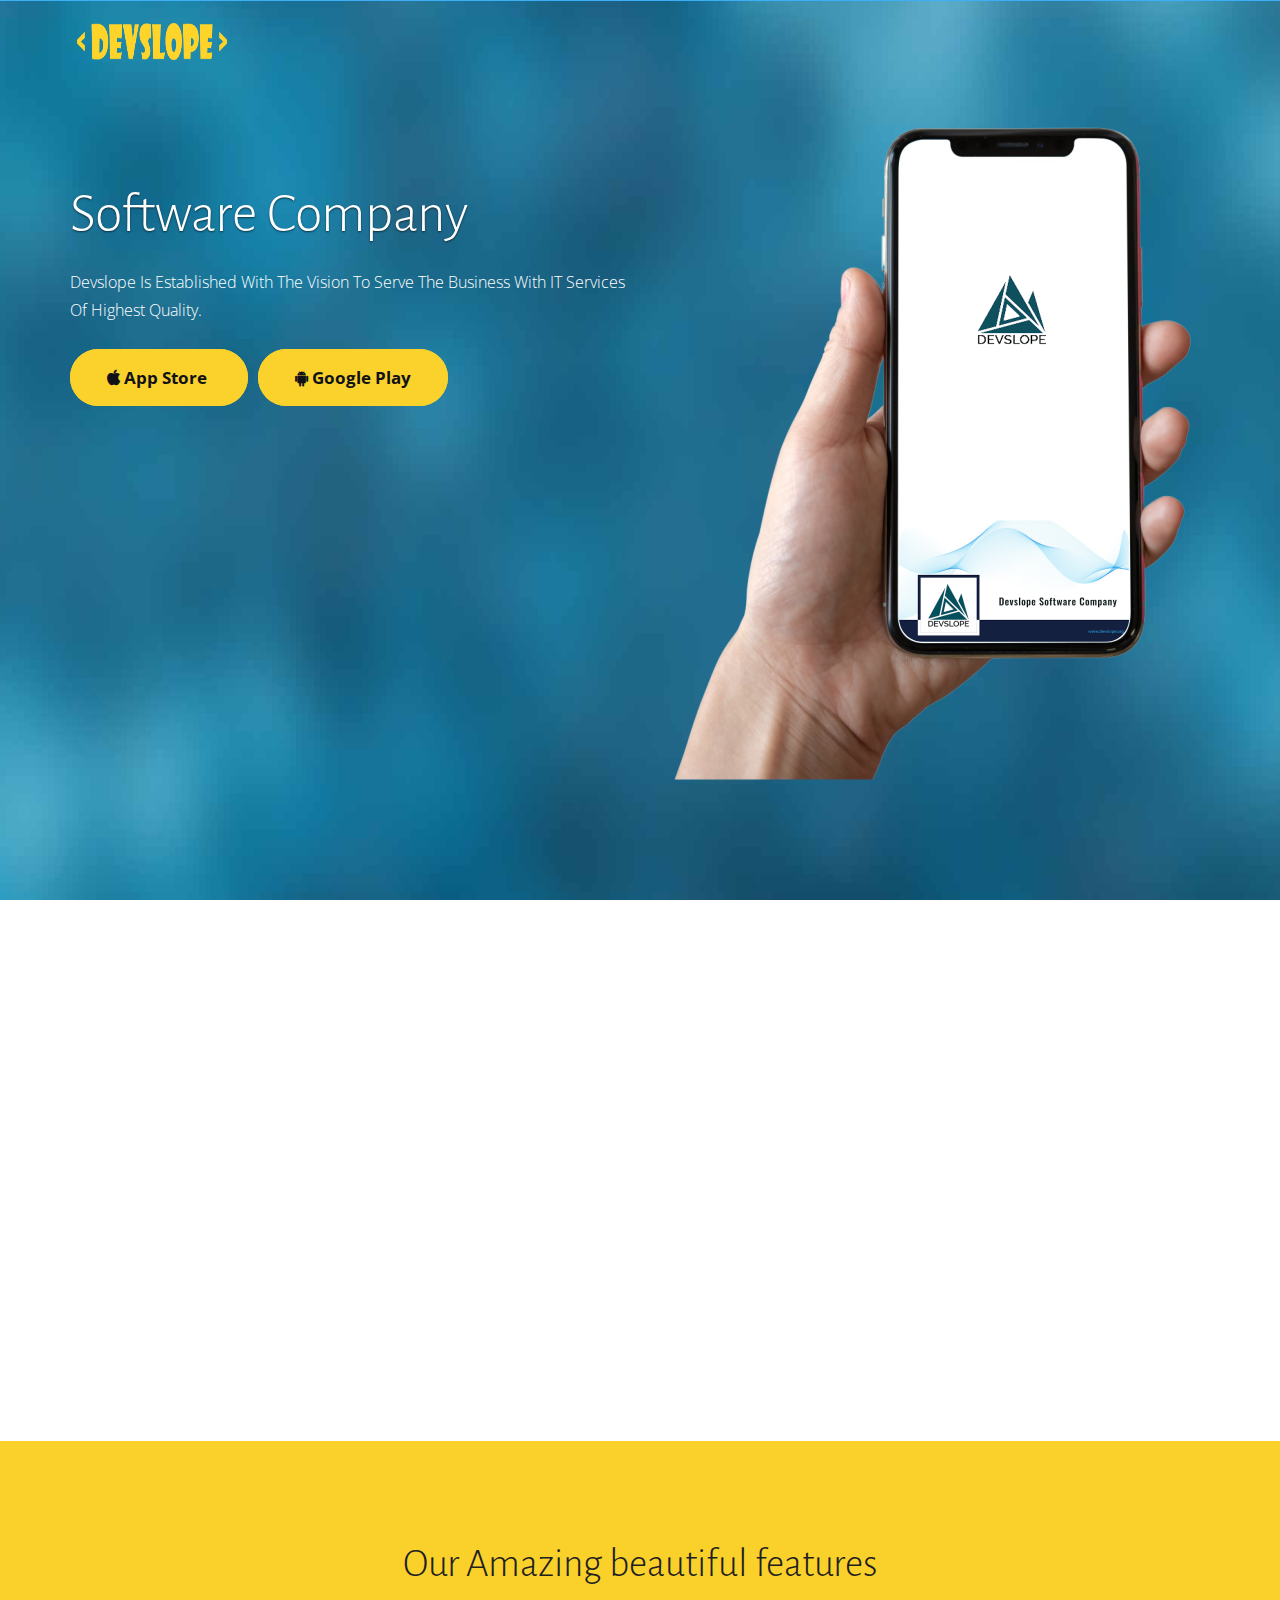
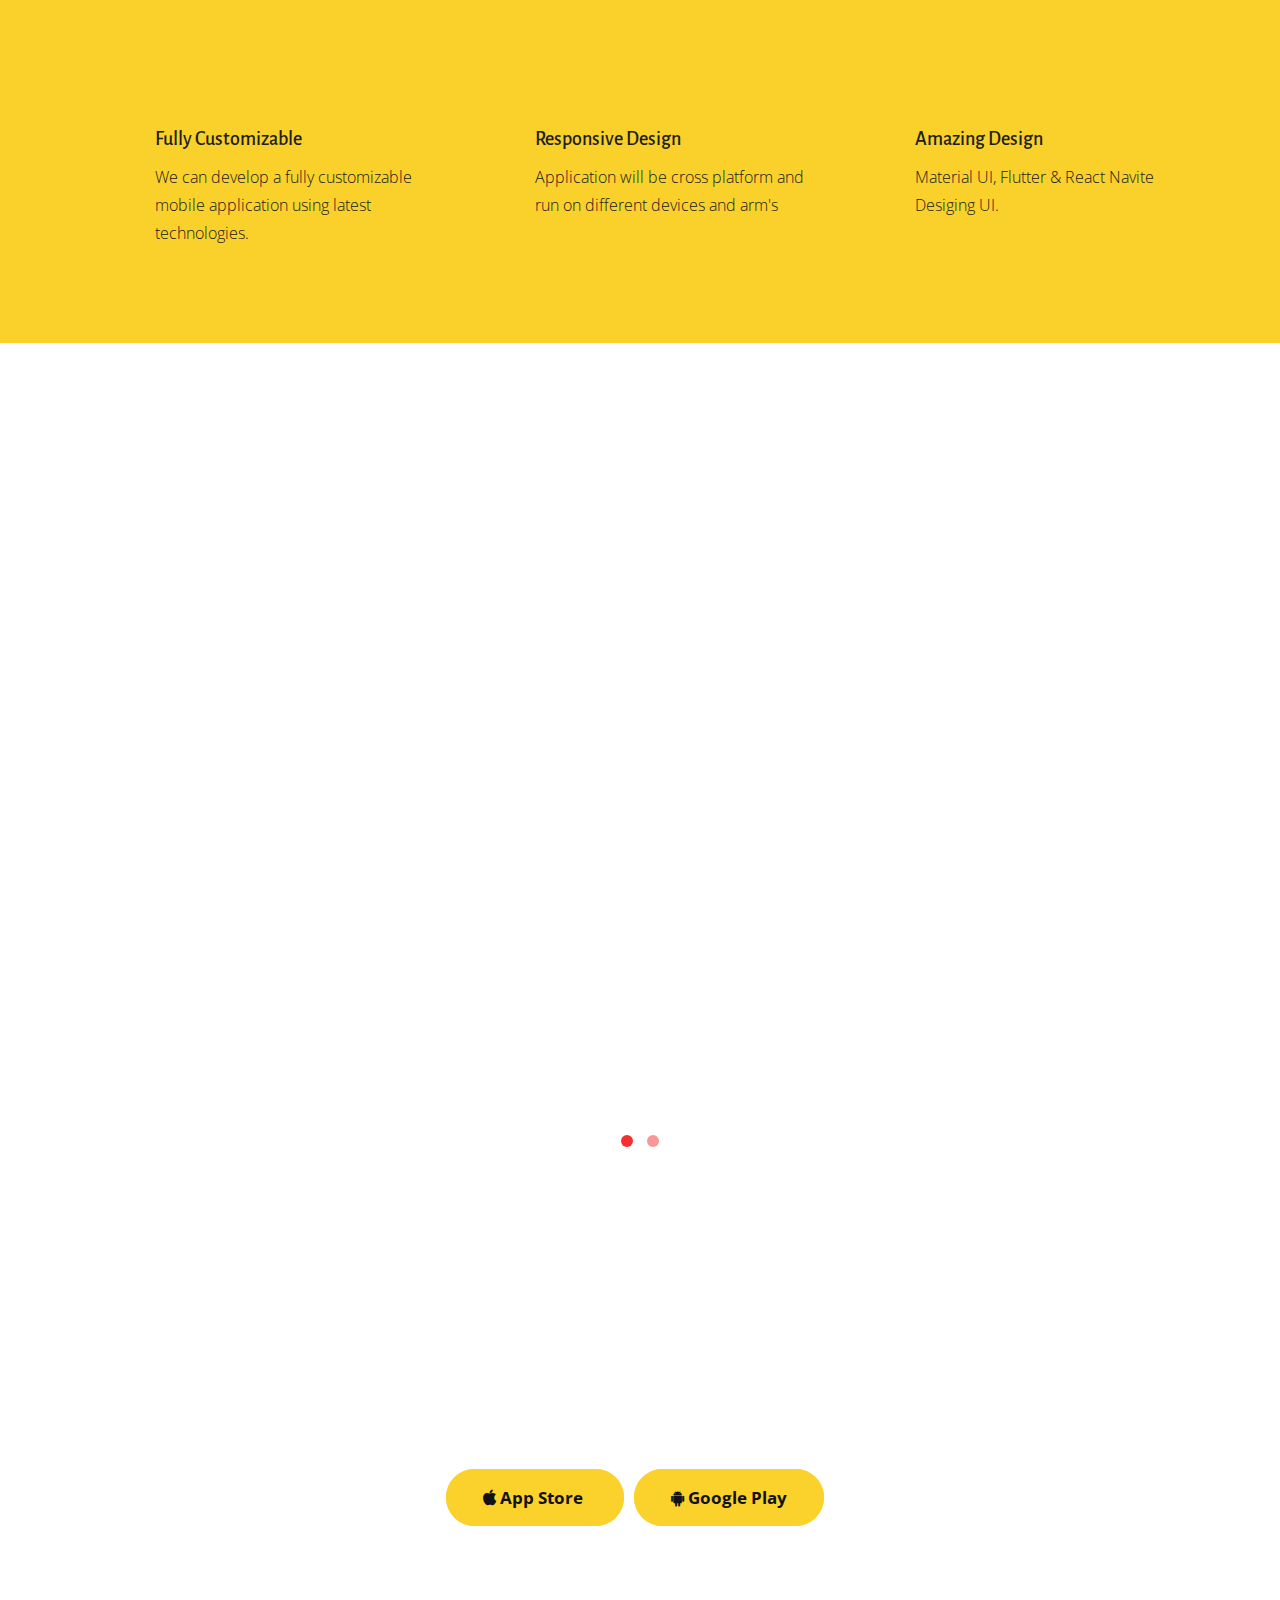
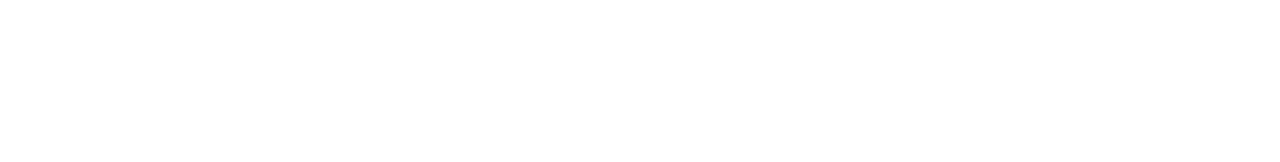
<file: web/index.html>
<!DOCTYPE html>
<html>
<head>
 
<title>Devslope</title>
<meta name="viewport" content="width=device-width, initial-scale=1, maximum-scale=1, user-scalable=no">

<!-- CSS Files -->
<link href="css/bootstrap.min.css" rel="stylesheet" media="screen">
<link href="css/font-awesome.min.css" rel="stylesheet">
<link href="fonts/icon-7-stroke/css/pe-icon-7-stroke.css" rel="stylesheet">
<link href="css/animate.css" rel="stylesheet" media="screen">
<link href="css/owl.theme.css" rel="stylesheet">
<link href="css/owl.carousel.css" rel="stylesheet">
 
<link href="css/styles.css" rel="stylesheet" media="screen">    

<!-- Google Fonts --> 
<link href='http://fonts.googleapis.com/css?family=Open+Sans:400,300,600,700' rel='stylesheet' type='text/css'>
<link href='http://fonts.googleapis.com/css?family=Alegreya+Sans:100,300,400,700' rel='stylesheet' type='text/css'>


<!-- Font Awesome -->
<link href="http://maxcdn.bootstrapcdn.com/font-awesome/4.2.0/css/font-awesome.min.css" rel="stylesheet"> 
</head>
  
<body data-spy="scroll" data-target="#navbar-scroll">
 
 <div id="top"></div>

<!-- NAVIGATION -->
<div id="menu">
	<nav class="navbar-wrapper navbar-default" role="navigation">
		<div class="container">
			  <div class="navbar-header">
				<button type="button" class="navbar-toggle" data-toggle="collapse" data-target=".navbar-themers">
				  <span class="sr-only">Toggle navigation</span>
				  <span class="icon-bar"></span>
				  <span class="icon-bar"></span>
				  <span class="icon-bar"></span>
				</button>
				<a class="navbar-brand site-name" href="#top"><img src="images/logo.png" alt="logo"></a>
			  </div>
		</div>
	</nav>
</div>
 
<div class="fullscreen landing parallax banner" style="background-image:url('images/bg.jpg');" data-img-width="2000" data-img-height="1325" data-diff="100">
	
	<div class="overlay">
		<div class="container">
			<div class="row">
				
				
				
				<div class="col-md-6">
				 
						<h1 class="wow fadeInLeft">
						Software Company 
						</h1>
 
					<div class="landing-text wow fadeInLeft">
						<p>Devslope Is Established With The Vision To Serve The Business With IT Services Of Highest Quality.</p>
					</div>				  

					<!-- header button -->
					<div class="head-btn wow fadeInLeft">
						<a href="#" class="btn-primary app-store">
						<i class="fa fa-apple"></i> <span> App Store</span>
						</a>
						<a href="https://play.google.com/store/apps/dev?id=6490640102791861699" class="btn-primary play-market">
						<i class="fa fa-android"></i> <span> Google Play</span>
						</a>
					</div>
	
					 				

				</div> 
				
				<!-- phone image -->
				<div class="col-md-6">
				<img src="images/header-phone.png" alt="phone" class="header-phone img-responsive wow fadeInRight">
				</div>
			</div>
		</div> 
	</div> 
</div>
   
<!-- intro section -->
<div id="intro">
		<div class="container">
		<div class="row">
	
	<!-- feature image -->
			<div class="col-md-6 feature-2-pic wow fadeInLeft">
				<img src="images/feature2-image.jpg" alt="image" class="img-responsive">
			</div>	
			
			<!-- feature content -->
			<div class="col-md-6 wow fadeInRight">
				<h2>Develope & Deploy your idea by professionals</h2>
				
				

					<div class="btn-section"><a href="#download" class="btn-default">Download Now</a></div>
		
			</div>
			 			  
		</div>			  
  
	</div>
</div>

<!-- feature section -->
<div id="feature">
	<div class="container">
		<div class="row">
			<div class="col-md-10 col-md-offset-1 col-sm-12 text-center feature-title">

			<!-- feature title -->
				<h2>Our Amazing beautiful features</h2>
				<p></p>
			</div>
		</div>
		<div class="row row-feat">
			
			<div class="col-md-12">

				<!-- feature 1 -->
				<div class="col-sm-4 feat-list">
					<i class="fa fa-paint-brush wow fadeInUp"></i>
					<div class="inner">
						<h4>Fully Customizable</h4>
						<p>We can develop a fully customizable mobile application using latest technologies.
						</p>
					</div>
				</div>
			
				<!-- feature 2 -->
				<div class="col-sm-4 feat-list">
					<i class="fa fa-rss wow fadeInUp" data-wow-delay="0.2s"></i>
					<div class="inner">
						<h4>Responsive Design</h4>
						<p>Application will be cross platform and run on different devices and arm's</p>
					</div>
				</div>
			
				<!-- feature 3 -->
				<div class="col-sm-4 feat-list"> 
					<i class="fa fa-recycle wow fadeInUp" data-wow-delay="0.4s"></i>
					<div class="inner">
						<h4>Amazing Design</h4>
						<p>Material UI, Flutter & React Navite Desiging UI.</p>
					</div>
				</div>
			
				
			</div>
		</div>
	</div>
</div>




<!-- screenshot section -->
<div id="screenshot">
	<div class="container">
		<div class="text-center">
			<h2 class="wow fadeInLeft">Screenshots</h2>
			<div class="title-line wow fadeInRight"></div>
		</div>
		<div class="row screenshots">
			
			<div id="screenshots" class="owl-carousel">

				<!-- screenshot images -->
				<div class="screen wow fadeInUp">
					<a href="images/img1.jpg" data-toggle="lightbox"><img src="images/img1.jpg" alt="Screenshot"></a>
				</div>
				
				<div class="screen wow fadeInUp" data-wow-delay="0.1s">
					<a href="images/img2.jpg" data-toggle="lightbox"><img src="images/img2.jpg" alt="Screenshot"></a>
				</div>
				
				<div class="screen wow fadeInUp" data-wow-delay="0.2s">
					<a href="images/img3.jpg" data-toggle="lightbox"><img src="images/img3.jpg" alt="Screenshot"></a>
				</div>
				
				<div class="screen wow fadeInUp" data-wow-delay="0.3s">
					<a href="images/img4.jpg" data-toggle="lightbox"><img src="images/img4.jpg" alt="Screenshot"></a>
				</div>
				
				<div class="screen wow fadeInUp" data-wow-delay="0.4s">
					<a href="images/img5.jpg" data-toggle="lightbox"><img src="images/img5.jpg" alt="Screenshot"></a>
				</div>
				
				<div class="screen wow fadeInUp" data-wow-delay="0.5s">
					<a href="images/img6.jpg" data-toggle="lightbox"><img src="images/img6.jpg" alt="Screenshot"></a>
				</div>			
				
				<div class="screen wow fadeInUp" data-wow-delay="0.6s">
					<a href="images/img7.jpg" data-toggle="lightbox"><img src="images/img7.jpg" alt="Screenshot"></a>
				</div>

				<div class="screen wow fadeInUp" data-wow-delay="0.7s">
					<a href="images/img8.jpg" data-toggle="lightbox"><img src="images/img8.jpg" alt="Screenshot"></a>
				</div>
			</div>
		</div>
	</div>
</div>


<!-- download section -->
<div id="download">
	<div class="action fullscreen parallax" style="background-image:url('images/bg.jpg');" data-img-width="2000" data-img-height="1334" data-diff="100">
		<div class="overlay downloadSection">
			<div class="container">
				<div class="row">
					<div class="col-md-8 col-md-offset-2 col-sm-12 text-center">
						<h2 class="wow fadeInLeft">Download Free Apps by Devslope today!</h2>
						<p class="download-text wow fadeInRight"></p>
						<div class="btn-section">
						
						<a href="#" class="btn-primary app-store">
						<i class="fa fa-apple"></i> <span> App Store</span>
						</a>
						<a href="https://play.google.com/store/apps/dev?id=6490640102791861699" class="btn-primary play-market">
						<i class="fa fa-android"></i> <span> Google Play</span>
						</a>
						
						</div>
					</div>					
				</div>
			</div>
		</div>
	</div>
</div>
  
<!-- footer -->
<footer id="footer">
	<div class="container">
		<div class="col-sm-4 col-sm-offset-4">
			<!-- social links -->
				<div class="social text-center">
					<ul>
						<li><a class="wow fadeInUp" href="https://twitter.com/"><i class="fa fa-twitter"></i></a></li>
						<li><a class="wow fadeInUp" href="https://www.facebook.com/" data-wow-delay="0.2s"><i class="fa fa-facebook"></i></a></li>
						<li><a class="wow fadeInUp" href="https://instagram.com/" data-wow-delay="0.6s"><i class="fa fa-instagram"></i></a></li>
					</ul>
				</div>	
		
		</div>	
	</div>	
</footer>
	
	<!-- javascript files -->
    <script src="js/jquery.js"></script>
    <script src="js/bootstrap.min.js"></script>
    <script src="js/custom.js"></script>
    <script src="js/jquery.sticky.js"></script>
	<script src="js/wow.min.js"></script>
	<script src="js/owl.carousel.min.js"></script>
	<script src="js/ekko-lightbox-min.js"></script>
	<script type="text/javascript">
	$(document).delegate('*[data-toggle="lightbox"]', 'click', function(event) { event.preventDefault(); $(this).ekkoLightbox(); }); 
	</script>
	<script>
		new WOW().init();
	</script>
  </body>
</html>
</file>
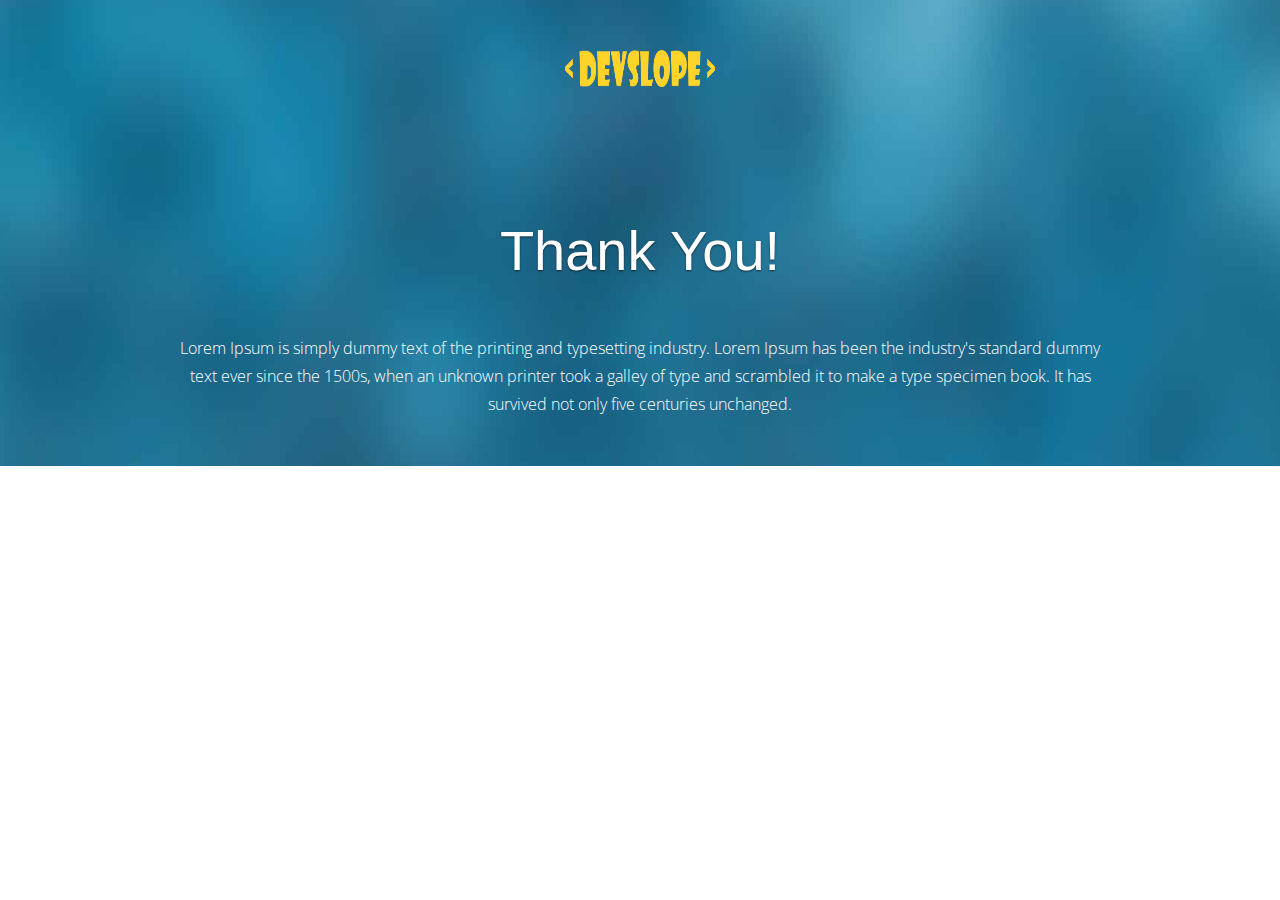
<file: contactthanks.html>
<!DOCTYPE html>
<html>
<head>
 
<title>Thank You</title>
<meta name="viewport" content="width=device-width, initial-scale=1, maximum-scale=1, user-scalable=no">

<!-- CSS Files -->
<link href="css/bootstrap.min.css" rel="stylesheet" media="screen">
<link href="css/font-awesome.min.css" rel="stylesheet"> 

<!-- Colors -->
<link href="css/styles.css" rel="stylesheet" media="screen"> 

<!-- Google Fonts --> 
<link href='http://fonts.googleapis.com/css?family=Open+Sans:400,300,600,700' rel='stylesheet' type='text/css'> 

</head>
  
<body>
 
<div id="top"></div>

<!-- /.parallax full screen background image -->
<div class="fullscreen landing parallax" style="background-image:url('images/bg.jpg');" data-img-width="2000" data-img-height="1333" data-diff="100">
	
	<div class="overlay">
		<div class="container">
			<div class="col-md-10 col-md-offset-1 text-center">
			
				<!-- /.logo -->
				<div class="logo wow fadeInDown" style="margin-top: 50px"> <a href=""><img src="images/logo.png" alt="logo"></a></div>

				<!-- /.main title -->
					<h1 class="wow fadeInUp" style="margin-bottom: 50px">
					Thank You!
					</h1>
					<p>Lorem Ipsum is simply dummy text of the printing and typesetting industry. Lorem Ipsum has been the industry's standard dummy text ever since the 1500s, when an unknown printer took a galley of type and scrambled it to make a type specimen book. It has survived not only five centuries unchanged.  
				</p>
<p></p><p></p>
			</div>
		</div> 
	</div> 
</div>
 
  
	
	<!-- /.javascript files -->
    <script src="js/jquery.js"></script>
    <script src="js/bootstrap.min.js"></script>
    <script src="js/custom.js"></script>
	<script src="js/wow.min.js"></script>
	<script>
		new WOW().init();
	</script>
</body>
</html>
</file>
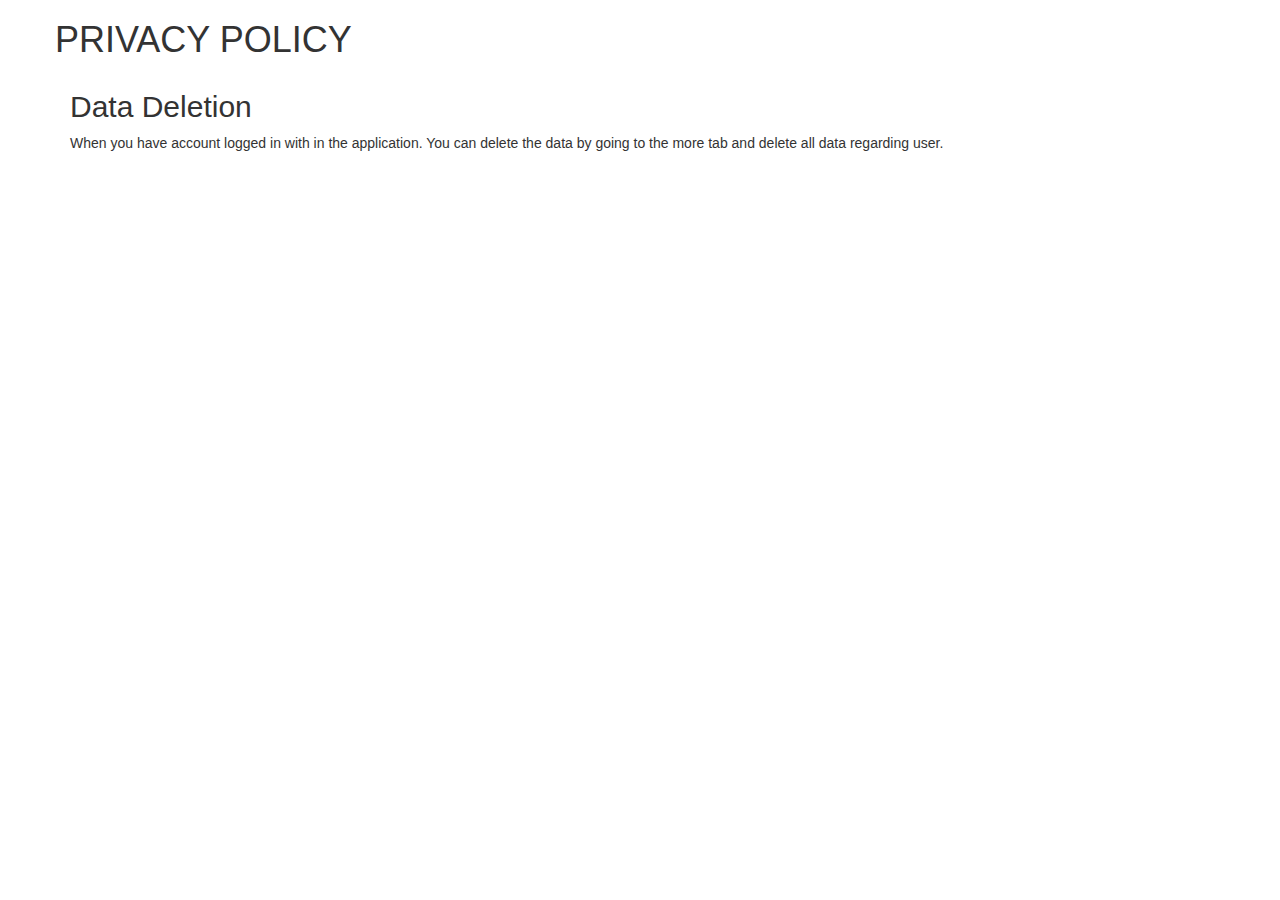
<file: data-deletion.html>
<!DOCTYPE html>
<html lang="en"><head><meta http-equiv="Content-Type" content="text/html; charset=UTF-8">
  
  <link rel="stylesheet" href="https://maxcdn.bootstrapcdn.com/bootstrap/3.4.1/css/bootstrap.min.css">
  <script src="https://ajax.googleapis.com/ajax/libs/jquery/3.6.0/jquery.min.js"></script>
  <script src="https://maxcdn.bootstrapcdn.com/bootstrap/3.4.1/js/bootstrap.min.js"></script>

</head>
<body cz-shortcut-listen="true" data-new-gr-c-s-check-loaded="14.1050.0" data-gr-ext-installed="">

<div class="container">
    <div class="row">
        <h1>PRIVACY POLICY</h1>
    </div>
    <div class="row">
        <div class="col-md-12">
            <div class="subpagez">
                <div class="itemlistz2">
                    <h2>Data Deletion</h2>
                    <p>When you have account logged in with in the application.
                       You can delete the data by going to the more tab and delete all data regarding user.
                    </p>
                </div>
            </div>
        </div>
    </div>
</div>

</body><grammarly-desktop-integration data-grammarly-shadow-root="true"></grammarly-desktop-integration></html>
</file>
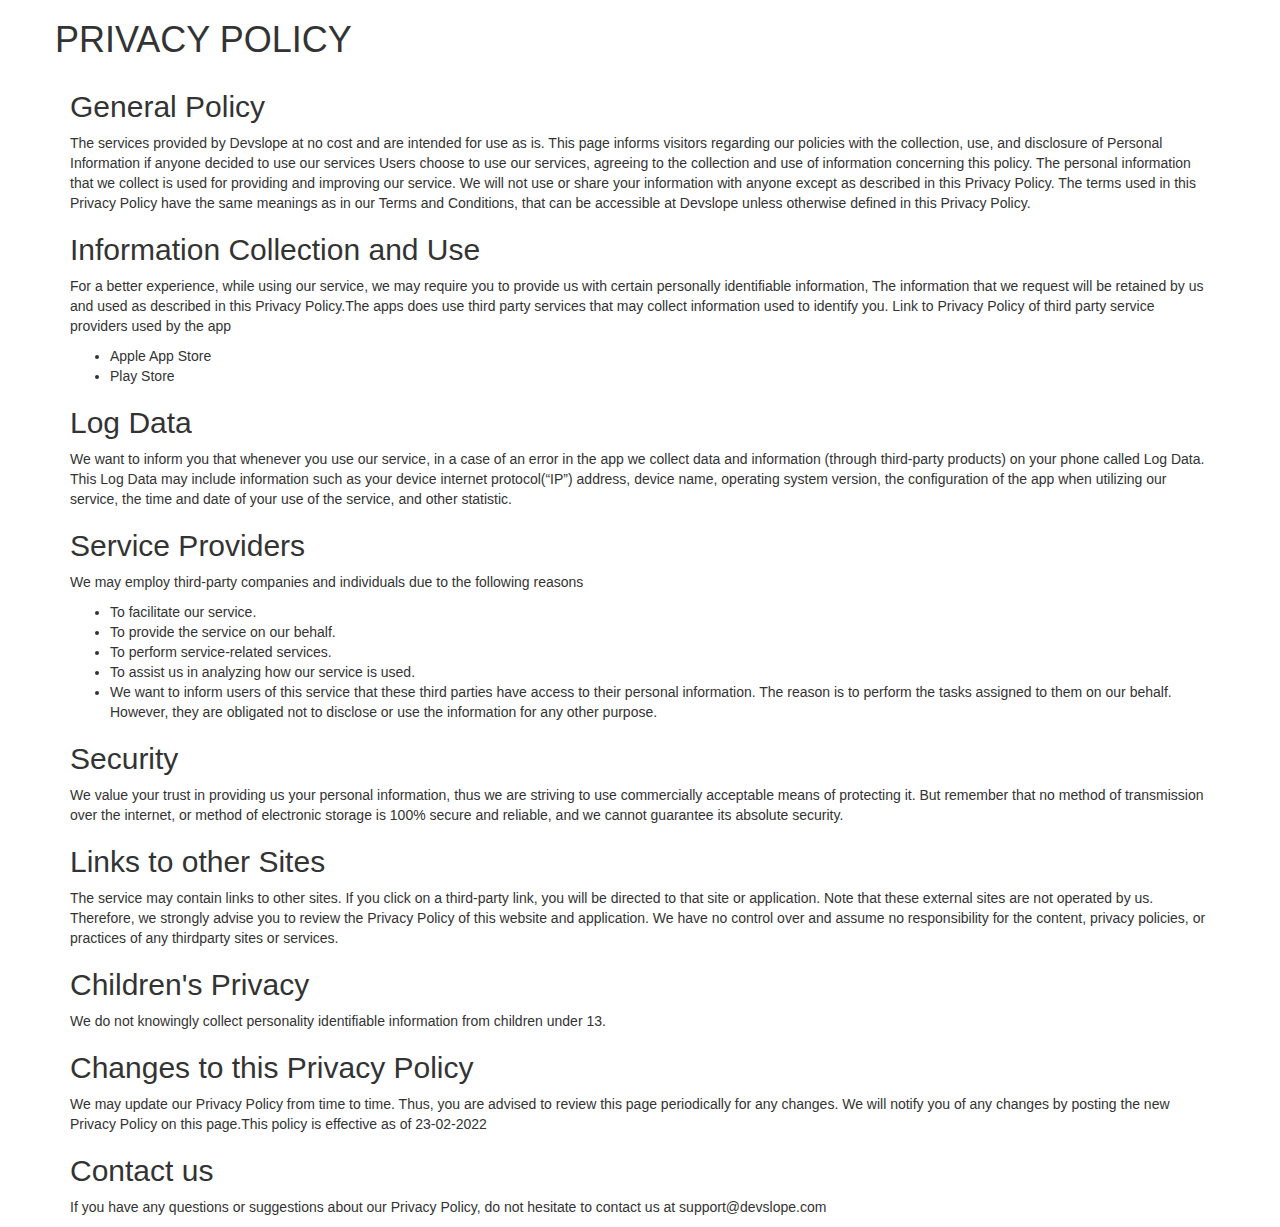
<file: privacy.html>
<!DOCTYPE html>
<html lang="en"><head><meta http-equiv="Content-Type" content="text/html; charset=UTF-8">
  
  <link rel="stylesheet" href="https://maxcdn.bootstrapcdn.com/bootstrap/3.4.1/css/bootstrap.min.css">
  <script src="https://ajax.googleapis.com/ajax/libs/jquery/3.6.0/jquery.min.js"></script>
  <script src="https://maxcdn.bootstrapcdn.com/bootstrap/3.4.1/js/bootstrap.min.js"></script>

</head>
<body cz-shortcut-listen="true" data-new-gr-c-s-check-loaded="14.1050.0" data-gr-ext-installed="">

<div class="container">
    <div class="row">
        <h1>PRIVACY POLICY</h1>
    </div>
    <div class="row">
        <div class="col-md-12">
            <div class="subpagez">
                <div class="itemlistz2">
                    <h2>General Policy</h2>
                    <p>The services provided by Devslope at no cost and are intended for use as is.
                        This page informs visitors regarding our policies with the collection, use, and disclosure of Personal Information if anyone decided to use our services
                        Users choose to use our services, agreeing to the collection and use of information concerning this policy. The personal information that we collect is used for providing and improving our service. We will not use or share your information with anyone except as described in this Privacy Policy.
                        The terms used in this Privacy Policy have the same meanings as in our Terms and Conditions, that can be accessible at Devslope unless otherwise defined in this Privacy Policy.</p>
                </div>
                <div class="itemlistz2">
                    <h2>Information Collection and Use</h2>
                    <p>
                        For a better experience, while using our service, we may require you to provide us with certain personally identifiable information, The information that we request will be retained by us and used as described in this Privacy Policy.The apps does use third party services that may collect information used to identify you. Link to Privacy Policy of third party service providers used by the app
                        <ul><li>Apple App Store</li>
                        <li>Play Store</li></ul>
                    </p>
                </div>
                <div class="itemlistz2">
                    <h2> Log Data</h2>
                    <p>
                        We want to inform you that whenever you use our service, in a case of an error in the app we collect data and information (through third-party products) on your phone called Log Data. This Log Data may include information such as your device internet protocol(“IP”) address, device name, operating system version, the configuration of the app when utilizing our service, the time and date of your use of the service, and other statistic.
                    </p>
                </div>
                <div class="itemlistz2">
                    <h2> Service Providers</h2>
                    <p>
                        We may employ third-party companies and individuals due to the following reasons
                        <ul><li>To facilitate our service.</li>
                        <li>To provide the service on our behalf.</li>
                        <li>To perform service-related services.</li>
                        <li>To assist us in analyzing how our service is used.</li>
                        <li>We want to inform users of this service that these third parties have access to their 
                            personal information. The reason is to perform the tasks assigned to them on our behalf. 
                            However, they are obligated not to disclose or 
                            use the information for any other purpose.</li> 
                    </p>
                </div>
                <div class="itemlistz2">
                    <h2> Security</h2>
                    <p>
                        We value your trust in providing us your personal information, thus we are striving to use commercially acceptable means of protecting it. But remember that no method of transmission over the internet, or method of electronic storage is 100% secure and reliable, and we cannot guarantee its absolute security.
                    </p>
                </div>
                <div class="itemlistz2">
                    <h2> Links to other Sites</h2>
                    <p>
                        The service may contain links to other sites. If you click on a third-party link, you will be directed to that site or application. Note that these external sites are not operated by us. Therefore, we strongly advise you to review the Privacy Policy of this website and application. We have no control over and assume no responsibility for the content, privacy policies, or practices of any thirdparty sites or services.
                    </p>
                </div>
                <div class="itemlistz2">
                    <h2> Children's Privacy</h2>
                    <p>We do not knowingly collect personality identifiable information from children under 13.</p>
                </div>
                <div class="itemlistz2">
                    <h2> Changes to this Privacy Policy</h2>
                    <p>
                        We may update our Privacy Policy from time to time. Thus, you are advised to review this page periodically for any changes. We will notify you of any changes by posting the new Privacy Policy on this page.This policy is effective as of 23-02-2022
                    </p>
                </div>
                <div class="itemlistz2">
                    <h2> Contact us</h2>
                    <p>
                        If you have any questions or suggestions about our Privacy Policy, do not hesitate to contact us at support@devslope.com
                    </p>
                </div>
            </div>
        </div>
    </div>
</div>

</body><grammarly-desktop-integration data-grammarly-shadow-root="true"></grammarly-desktop-integration></html>
</file>
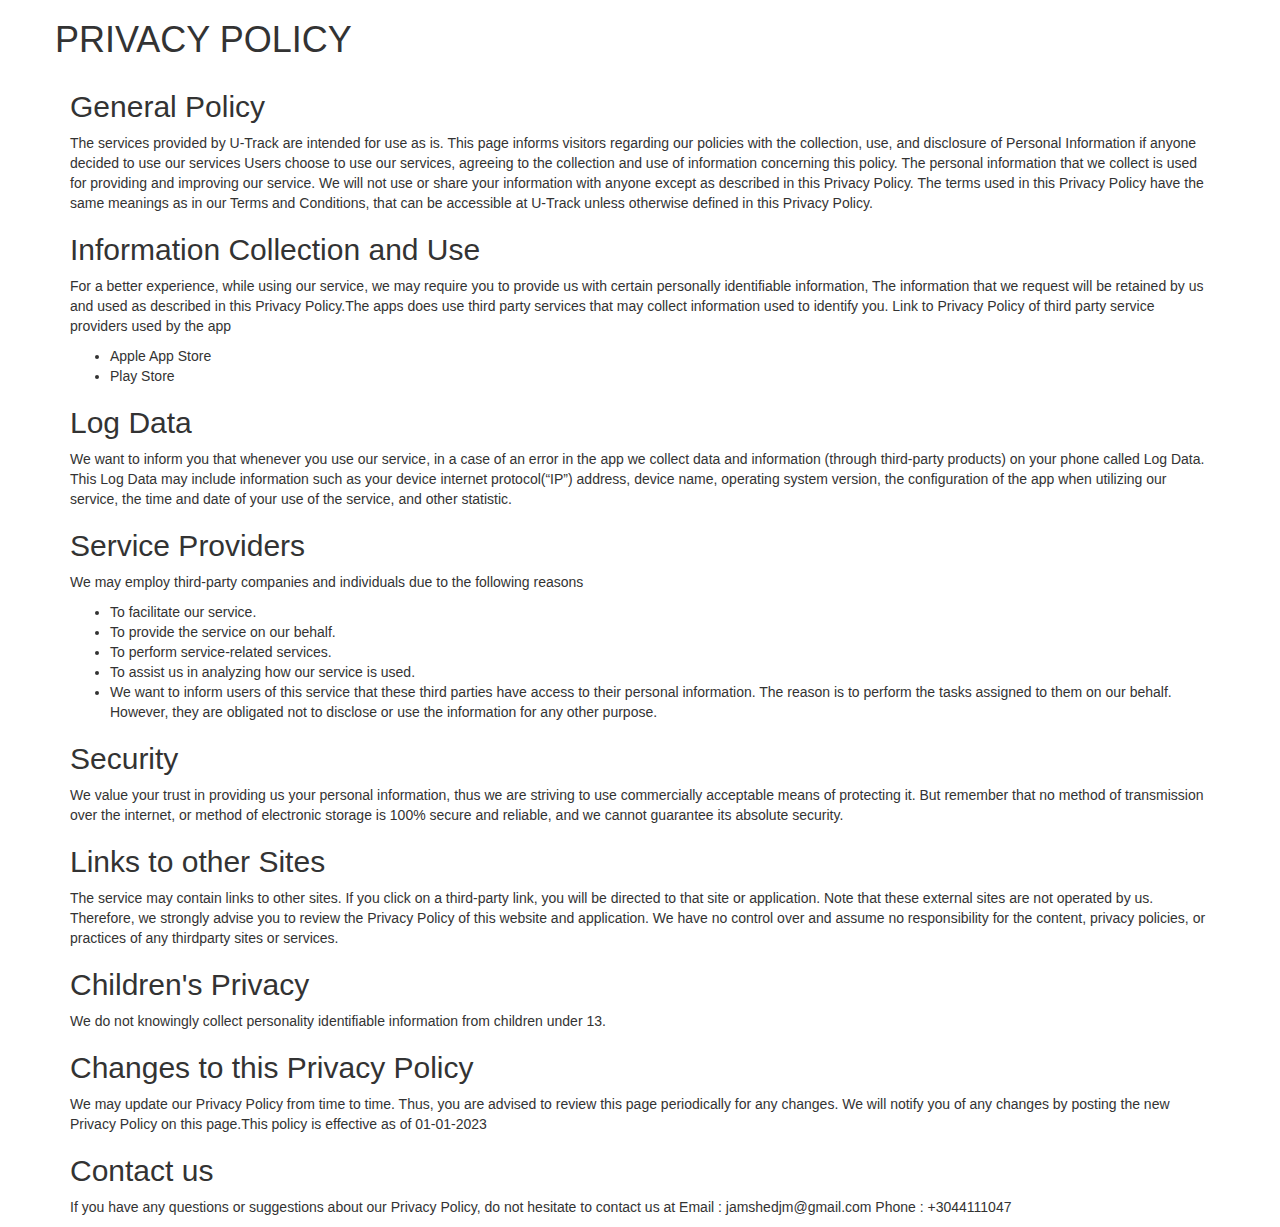
<file: clients-policy/utrack-privacy.html>
<!DOCTYPE html>
<html lang="en"><head><meta http-equiv="Content-Type" content="text/html; charset=UTF-8">
  
  <link rel="stylesheet" href="https://maxcdn.bootstrapcdn.com/bootstrap/3.4.1/css/bootstrap.min.css">
  <script src="https://ajax.googleapis.com/ajax/libs/jquery/3.6.0/jquery.min.js"></script>
  <script src="https://maxcdn.bootstrapcdn.com/bootstrap/3.4.1/js/bootstrap.min.js"></script>

</head>
<body cz-shortcut-listen="true" data-new-gr-c-s-check-loaded="14.1050.0" data-gr-ext-installed="">

<div class="container">
    <div class="row">
        <h1>PRIVACY POLICY</h1>
    </div>
    <div class="row">
        <div class="col-md-12">
            <div class="subpagez">
                <div class="itemlistz2">
                    <h2>General Policy</h2>
                    <p>The services provided by U-Track are intended for use as is.
                        This page informs visitors regarding our policies with the collection, use, and disclosure of Personal Information if anyone decided to use our services
                        Users choose to use our services, agreeing to the collection and use of information concerning this policy. The personal information that we collect is used for providing and improving our service. We will not use or share your information with anyone except as described in this Privacy Policy.
                        The terms used in this Privacy Policy have the same meanings as in our Terms and Conditions, that can be accessible at U-Track unless otherwise defined in this Privacy Policy.</p>
                </div>
                <div class="itemlistz2">
                    <h2>Information Collection and Use</h2>
                    <p>
                        For a better experience, while using our service, we may require you to provide us with certain personally identifiable information, The information that we request will be retained by us and used as described in this Privacy Policy.The apps does use third party services that may collect information used to identify you. Link to Privacy Policy of third party service providers used by the app
                        <ul><li>Apple App Store</li>
                        <li>Play Store</li></ul>
                    </p>
                </div>
                <div class="itemlistz2">
                    <h2> Log Data</h2>
                    <p>
                        We want to inform you that whenever you use our service, in a case of an error in the app we collect data and information (through third-party products) on your phone called Log Data. This Log Data may include information such as your device internet protocol(“IP”) address, device name, operating system version, the configuration of the app when utilizing our service, the time and date of your use of the service, and other statistic.
                    </p>
                </div>
                <div class="itemlistz2">
                    <h2> Service Providers</h2>
                    <p>
                        We may employ third-party companies and individuals due to the following reasons
                        <ul><li>To facilitate our service.</li>
                        <li>To provide the service on our behalf.</li>
                        <li>To perform service-related services.</li>
                        <li>To assist us in analyzing how our service is used.</li>
                        <li>We want to inform users of this service that these third parties have access to their 
                            personal information. The reason is to perform the tasks assigned to them on our behalf. 
                            However, they are obligated not to disclose or 
                            use the information for any other purpose.</li> 
                    </p>
                </div>
                <div class="itemlistz2">
                    <h2> Security</h2>
                    <p>
                        We value your trust in providing us your personal information, thus we are striving to use commercially acceptable means of protecting it. But remember that no method of transmission over the internet, or method of electronic storage is 100% secure and reliable, and we cannot guarantee its absolute security.
                    </p>
                </div>
                <div class="itemlistz2">
                    <h2> Links to other Sites</h2>
                    <p>
                        The service may contain links to other sites. If you click on a third-party link, you will be directed to that site or application. Note that these external sites are not operated by us. Therefore, we strongly advise you to review the Privacy Policy of this website and application. We have no control over and assume no responsibility for the content, privacy policies, or practices of any thirdparty sites or services.
                    </p>
                </div>
                <div class="itemlistz2">
                    <h2> Children's Privacy</h2>
                    <p>We do not knowingly collect personality identifiable information from children under 13.</p>
                </div>
                <div class="itemlistz2">
                    <h2> Changes to this Privacy Policy</h2>
                    <p>
                        We may update our Privacy Policy from time to time. Thus, you are advised to review this page periodically for any changes. We will notify you of any changes by posting the new Privacy Policy on this page.This policy is effective as of 01-01-2023
                    </p>
                </div>
                <div class="itemlistz2">
                    <h2> Contact us</h2>
                    <p>
                        If you have any questions or suggestions about our Privacy Policy, do not hesitate to contact us at Email : jamshedjm@gmail.com Phone : +3044111047
                    </p>
                </div>
            </div>
        </div>
    </div>
</div>

</body></html>
</file>
<file: web/fonts/icon-7-stroke/css/pe-icon-7-stroke.css>
@font-face {
	font-family: 'Pe-icon-7-stroke';
	src:url('../fonts/Pe-icon-7-stroke.eot?-2irksn');
	src:url('../fonts/Pe-icon-7-stroke.eot?#iefix-2irksn') format('embedded-opentype'),
		url('../fonts/Pe-icon-7-stroke.woff?-2irksn') format('woff'),
		url('../fonts/Pe-icon-7-stroke.ttf?-2irksn') format('truetype'),
		url('../fonts/Pe-icon-7-stroke.svg?-2irksn#Pe-icon-7-stroke') format('svg');
	font-weight: normal;
	font-style: normal;
}

[class^="pe-7s-"], [class*=" pe-7s-"] {
	display: inline-block;
	font-family: 'Pe-icon-7-stroke';
	speak: none;
	font-style: normal;
	font-weight: normal;
	font-variant: normal;
	text-transform: none;
	line-height: 1;

	/* Better Font Rendering =========== */
	-webkit-font-smoothing: antialiased;
	-moz-osx-font-smoothing: grayscale;
}

.pe-7s-cloud-upload:before {
	content: "\e68a";
}
.pe-7s-cash:before {
	content: "\e68c";
}
.pe-7s-close:before {
	content: "\e680";
}
.pe-7s-bluetooth:before {
	content: "\e68d";
}
.pe-7s-cloud-download:before {
	content: "\e68b";
}
.pe-7s-way:before {
	content: "\e68e";
}
.pe-7s-close-circle:before {
	content: "\e681";
}
.pe-7s-id:before {
	content: "\e68f";
}
.pe-7s-angle-up:before {
	content: "\e682";
}
.pe-7s-wristwatch:before {
	content: "\e690";
}
.pe-7s-angle-up-circle:before {
	content: "\e683";
}
.pe-7s-world:before {
	content: "\e691";
}
.pe-7s-angle-right:before {
	content: "\e684";
}
.pe-7s-volume:before {
	content: "\e692";
}
.pe-7s-angle-right-circle:before {
	content: "\e685";
}
.pe-7s-users:before {
	content: "\e693";
}
.pe-7s-angle-left:before {
	content: "\e686";
}
.pe-7s-user-female:before {
	content: "\e694";
}
.pe-7s-angle-left-circle:before {
	content: "\e687";
}
.pe-7s-up-arrow:before {
	content: "\e695";
}
.pe-7s-angle-down:before {
	content: "\e688";
}
.pe-7s-switch:before {
	content: "\e696";
}
.pe-7s-angle-down-circle:before {
	content: "\e689";
}
.pe-7s-scissors:before {
	content: "\e697";
}
.pe-7s-wallet:before {
	content: "\e600";
}
.pe-7s-safe:before {
	content: "\e698";
}
.pe-7s-volume2:before {
	content: "\e601";
}
.pe-7s-volume1:before {
	content: "\e602";
}
.pe-7s-voicemail:before {
	content: "\e603";
}
.pe-7s-video:before {
	content: "\e604";
}
.pe-7s-user:before {
	content: "\e605";
}
.pe-7s-upload:before {
	content: "\e606";
}
.pe-7s-unlock:before {
	content: "\e607";
}
.pe-7s-umbrella:before {
	content: "\e608";
}
.pe-7s-trash:before {
	content: "\e609";
}
.pe-7s-tools:before {
	content: "\e60a";
}
.pe-7s-timer:before {
	content: "\e60b";
}
.pe-7s-ticket:before {
	content: "\e60c";
}
.pe-7s-target:before {
	content: "\e60d";
}
.pe-7s-sun:before {
	content: "\e60e";
}
.pe-7s-study:before {
	content: "\e60f";
}
.pe-7s-stopwatch:before {
	content: "\e610";
}
.pe-7s-star:before {
	content: "\e611";
}
.pe-7s-speaker:before {
	content: "\e612";
}
.pe-7s-signal:before {
	content: "\e613";
}
.pe-7s-shuffle:before {
	content: "\e614";
}
.pe-7s-shopbag:before {
	content: "\e615";
}
.pe-7s-share:before {
	content: "\e616";
}
.pe-7s-server:before {
	content: "\e617";
}
.pe-7s-search:before {
	content: "\e618";
}
.pe-7s-film:before {
	content: "\e6a5";
}
.pe-7s-science:before {
	content: "\e619";
}
.pe-7s-disk:before {
	content: "\e6a6";
}
.pe-7s-ribbon:before {
	content: "\e61a";
}
.pe-7s-repeat:before {
	content: "\e61b";
}
.pe-7s-refresh:before {
	content: "\e61c";
}
.pe-7s-add-user:before {
	content: "\e6a9";
}
.pe-7s-refresh-cloud:before {
	content: "\e61d";
}
.pe-7s-paperclip:before {
	content: "\e69c";
}
.pe-7s-radio:before {
	content: "\e61e";
}
.pe-7s-note2:before {
	content: "\e69d";
}
.pe-7s-print:before {
	content: "\e61f";
}
.pe-7s-network:before {
	content: "\e69e";
}
.pe-7s-prev:before {
	content: "\e620";
}
.pe-7s-mute:before {
	content: "\e69f";
}
.pe-7s-power:before {
	content: "\e621";
}
.pe-7s-medal:before {
	content: "\e6a0";
}
.pe-7s-portfolio:before {
	content: "\e622";
}
.pe-7s-like2:before {
	content: "\e6a1";
}
.pe-7s-plus:before {
	content: "\e623";
}
.pe-7s-left-arrow:before {
	content: "\e6a2";
}
.pe-7s-play:before {
	content: "\e624";
}
.pe-7s-key:before {
	content: "\e6a3";
}
.pe-7s-plane:before {
	content: "\e625";
}
.pe-7s-joy:before {
	content: "\e6a4";
}
.pe-7s-photo-gallery:before {
	content: "\e626";
}
.pe-7s-pin:before {
	content: "\e69b";
}
.pe-7s-phone:before {
	content: "\e627";
}
.pe-7s-plug:before {
	content: "\e69a";
}
.pe-7s-pen:before {
	content: "\e628";
}
.pe-7s-right-arrow:before {
	content: "\e699";
}
.pe-7s-paper-plane:before {
	content: "\e629";
}
.pe-7s-delete-user:before {
	content: "\e6a7";
}
.pe-7s-paint:before {
	content: "\e62a";
}
.pe-7s-bottom-arrow:before {
	content: "\e6a8";
}
.pe-7s-notebook:before {
	content: "\e62b";
}
.pe-7s-note:before {
	content: "\e62c";
}
.pe-7s-next:before {
	content: "\e62d";
}
.pe-7s-news-paper:before {
	content: "\e62e";
}
.pe-7s-musiclist:before {
	content: "\e62f";
}
.pe-7s-music:before {
	content: "\e630";
}
.pe-7s-mouse:before {
	content: "\e631";
}
.pe-7s-more:before {
	content: "\e632";
}
.pe-7s-moon:before {
	content: "\e633";
}
.pe-7s-monitor:before {
	content: "\e634";
}
.pe-7s-micro:before {
	content: "\e635";
}
.pe-7s-menu:before {
	content: "\e636";
}
.pe-7s-map:before {
	content: "\e637";
}
.pe-7s-map-marker:before {
	content: "\e638";
}
.pe-7s-mail:before {
	content: "\e639";
}
.pe-7s-mail-open:before {
	content: "\e63a";
}
.pe-7s-mail-open-file:before {
	content: "\e63b";
}
.pe-7s-magnet:before {
	content: "\e63c";
}
.pe-7s-loop:before {
	content: "\e63d";
}
.pe-7s-look:before {
	content: "\e63e";
}
.pe-7s-lock:before {
	content: "\e63f";
}
.pe-7s-lintern:before {
	content: "\e640";
}
.pe-7s-link:before {
	content: "\e641";
}
.pe-7s-like:before {
	content: "\e642";
}
.pe-7s-light:before {
	content: "\e643";
}
.pe-7s-less:before {
	content: "\e644";
}
.pe-7s-keypad:before {
	content: "\e645";
}
.pe-7s-junk:before {
	content: "\e646";
}
.pe-7s-info:before {
	content: "\e647";
}
.pe-7s-home:before {
	content: "\e648";
}
.pe-7s-help2:before {
	content: "\e649";
}
.pe-7s-help1:before {
	content: "\e64a";
}
.pe-7s-graph3:before {
	content: "\e64b";
}
.pe-7s-graph2:before {
	content: "\e64c";
}
.pe-7s-graph1:before {
	content: "\e64d";
}
.pe-7s-graph:before {
	content: "\e64e";
}
.pe-7s-global:before {
	content: "\e64f";
}
.pe-7s-gleam:before {
	content: "\e650";
}
.pe-7s-glasses:before {
	content: "\e651";
}
.pe-7s-gift:before {
	content: "\e652";
}
.pe-7s-folder:before {
	content: "\e653";
}
.pe-7s-flag:before {
	content: "\e654";
}
.pe-7s-filter:before {
	content: "\e655";
}
.pe-7s-file:before {
	content: "\e656";
}
.pe-7s-expand1:before {
	content: "\e657";
}
.pe-7s-exapnd2:before {
	content: "\e658";
}
.pe-7s-edit:before {
	content: "\e659";
}
.pe-7s-drop:before {
	content: "\e65a";
}
.pe-7s-drawer:before {
	content: "\e65b";
}
.pe-7s-download:before {
	content: "\e65c";
}
.pe-7s-display2:before {
	content: "\e65d";
}
.pe-7s-display1:before {
	content: "\e65e";
}
.pe-7s-diskette:before {
	content: "\e65f";
}
.pe-7s-date:before {
	content: "\e660";
}
.pe-7s-cup:before {
	content: "\e661";
}
.pe-7s-culture:before {
	content: "\e662";
}
.pe-7s-crop:before {
	content: "\e663";
}
.pe-7s-credit:before {
	content: "\e664";
}
.pe-7s-copy-file:before {
	content: "\e665";
}
.pe-7s-config:before {
	content: "\e666";
}
.pe-7s-compass:before {
	content: "\e667";
}
.pe-7s-comment:before {
	content: "\e668";
}
.pe-7s-coffee:before {
	content: "\e669";
}
.pe-7s-cloud:before {
	content: "\e66a";
}
.pe-7s-clock:before {
	content: "\e66b";
}
.pe-7s-check:before {
	content: "\e66c";
}
.pe-7s-chat:before {
	content: "\e66d";
}
.pe-7s-cart:before {
	content: "\e66e";
}
.pe-7s-camera:before {
	content: "\e66f";
}
.pe-7s-call:before {
	content: "\e670";
}
.pe-7s-calculator:before {
	content: "\e671";
}
.pe-7s-browser:before {
	content: "\e672";
}
.pe-7s-box2:before {
	content: "\e673";
}
.pe-7s-box1:before {
	content: "\e674";
}
.pe-7s-bookmarks:before {
	content: "\e675";
}
.pe-7s-bicycle:before {
	content: "\e676";
}
.pe-7s-bell:before {
	content: "\e677";
}
.pe-7s-battery:before {
	content: "\e678";
}
.pe-7s-ball:before {
	content: "\e679";
}
.pe-7s-back:before {
	content: "\e67a";
}
.pe-7s-attention:before {
	content: "\e67b";
}
.pe-7s-anchor:before {
	content: "\e67c";
}
.pe-7s-albums:before {
	content: "\e67d";
}
.pe-7s-alarm:before {
	content: "\e67e";
}
.pe-7s-airplay:before {
	content: "\e67f";
}
</file>
<file: web/css/styles.css>
/**
* webthemez
* custom styles
**/

html, body {
	width: 100%;
	overflow-x: hidden;
}
body {
	height:100%;	
	font-family: 'Open Sans', sans-serif;
	font-weight: 300;
	padding:0;
	margin:0;
	font-size:16px;
	line-height: 28px;
	color: #777; 
	background: #fff;
	overflow-x:hidden;
	position: relative;
} 
h1,h2,h3,h4,h5,h6{
font-family: 'Alegreya Sans', sans-serif;
}
h1 { font-size: 3em; line-height:1.2em; margin:0 0 .8em; }
h2 { font-size: 1.8em; line-height:1.4em; margin:0 0 .8em;  }
h3 { font-size: 1.4em; line-height:1.4em; }
h4 { font-size: 1.25em; line-height:1.4em;}
h5 { font-size: 1.1em; line-height:1.4em; }
h6 { font-size: 1em; line-height:1.2em; }

h1 a, h2 a, h3 a, h4 a, h5 a, h6 a {
	text-decoration: none; 
}	 
p { 
	padding:0 0 1em;
	margin:0;
}
a {
	color: #227191;
	outline: 0;
	font-weight: bold;
	-webkit-transition: all .8s ease;
	transition: all .8s ease;
} 
a:hover {
	text-decoration: none;
	color: #1f2222;
	-webkit-transition: all .8s ease;
	transition: all .8s ease;
}
.highlight {
	color: #F33030;
}
 
.banner { 
	  position: relative;
  top: -80px;
  padding-top: 80px;
}
.is-sticky .navbar-default {
  background: rgba(0, 0, 0, 0.87);
  padding: 15px 0;
  border-top: 1px solid #3DAFF6;
}
#menu-sticky-wrapper{
  z-index: 2;
  position: relative;
}
.overlay {
    background-color: transparent;
    position: relative;
    width: 100%;
    height: 100%;
    display: block;
}
#menu {
	z-index: 999;
}
.navbar-default {
	background: transparent;
	padding: 15px 0;
	border-top: 1px solid #3DAFF6;
}
.navbar-default .navbar-brand {
    padding: 7px;
}
.navbar-default .navbar-nav > li > a {
    color: #FFF;
	font-weight: 500;
}
.navbar-default .navbar-nav > li > a:hover,
.navbar-default .navbar-nav > li > a:focus {
    color: #FAD12C;
}
.navbar-default .navbar-nav > .active > a, 
.navbar-default .navbar-nav > .active > a:hover, 
.navbar-default .navbar-nav > .active > a:focus {
	background: transparent;
    
	color: #FAD12C;
}
.btn-default {
	font-size: 17px;
	margin: 30px 0 10px;
	margin-right: 10px;
	line-height: 20px;
	padding: 15px 35px;
	height: 50px;
	border: 2px solid #FAD12B;
	background: transparent;
	transition: all 0.4s;
	color: #202020;
	border-radius: 100px;
}
.btn-default:hover, .btn-default:focus, .btn-default:active, .btn-default.active, .open > .dropdown-toggle.btn-default {
	border: 2px solid #EE2D2D;
	background: #EE2D2D;
	color: white;
}
.btn-primary {
	font-size: 17px;
	margin: 30px 0 10px;
	margin-right: 10px;
	line-height: 20px;
	padding: 15px 35px;
	height: 50px;
	border: 2px solid #fbd22c;
	background: #fbd22c;
	transition: all 0.4s;
	color: rgb(18, 18, 22);
	border-radius: 100px;
}
.btn-primary:hover, .btn-primary:focus, .btn-primary:active, .btn-primary.active, .open > .dropdown-toggle.btn-primary {
	border: 2px solid #fbd22c;
	background: transparent;
	color: #fbd22c;
}
.btn-secondary {
	font-size: 20px;
	font-weight: 300;
	line-height: 20px;
	padding: 20px 50px;
	height: 65px;
	border: none;
	background: #F33030;
	transition: all 0.4s;
	color: white;
	border-radius: 4px;
}
.btn-secondary:hover, .btn-secondary:focus, .btn-secondary:active, .btn-secondary.active, .open > .dropdown-toggle.btn-secondary {
	background: #1f96e0;
	color: white
}
.site-name img{
	width: 150px; 
	height: 37px
}
.logo {
	margin: 80px 0 100px 0;
}
.logo img{
	width: 150px; 
	height: 37px
}
.landing h1{
	font-size: 56px;
	font-weight: 300;
	color: #fff;
	margin: 130px 0 20px 0;
	text-shadow: 0 1px 2px rgba(0, 0, 0, .6);
}
.landing p {
	color: #fff;
}
.landing-text {
	margin-bottom: 20px;
}
.landing-text p { 
	padding-bottom: 20px;
}
.more {
	margin-bottom: 100px;
}
.more p {
	font-size: 17px;
}
.head-btn {
	margin-bottom: 40px;
}
.option {
	text-transform: uppercase;
	padding: 5px;
	min-width: 80px;
	margin-right: 5px;
	transition: all 0.4s;
	font-size: 14px;
	color: #fff;
}
.option .fa {
	font-size: 16px;
	margin-right: 10px;
}
.option:hover {
	color: #F33030;
}
.header-phone {
	margin: 50px 0 100px;
}
#intro {
	padding: 0px 0 100px;
}
#intro h2 {
	font-size: 40px;
	font-weight: 300;
	margin: 15px 0 15px 0;
}
.intro-pic {
	margin-top: 20px;
}
.btn-section {
	padding-top: 20px;
}
#feature {
	padding: 80px 0;
	background: #FAD12B;
	color: #202020;
}
#feature h2 {
	margin: 15px 0 15px 0;
	font-size: 40px;
	font-weight: 300;
}
#feature .feature-title p {
	font-size: 18px;
}
#features{
	padding: 80px 0;
}
#features .fa{
	
  border: 1px solid #FAD12C;
  width: 64px;
  height: 64px;
  color: #F9CF2B;
  text-align: center;
  padding: 21px;
  font-size: 22px;
  border-radius: 50%;
}

.row-feat {
	padding-top: 50px;
}
.feat-list {
	margin-top: 40px;
}
.feat-list i {
	font-size: 48px;
	float: left;
	width: 20%;
	color: #FFF;
	height: 100%;
	position: relative;
	opacity: 0.6;
	-webkit-transition: all .8s ease;
	transition: all .8s ease;
	top: 10px;
}
.feat-list:hover i {
	color: #2FEE7B;
	-webkit-transition: all .8s ease;
	transition: all .8s ease;
}
#feature .inner {
	float: left;
	display: inline-block;
	width: 80%;
}
#feature-2 {
	padding: 100px 0 100px;
}
#feature-2 h2 {
	font-size: 40px;
	font-weight: 300;
	margin: 15px 0 15px 0;
}
.feature-2-pic {
	margin-top: 20px;
}
.subscribe {
	color: #fff;
}
.letter {
	margin-top: 100px;
	width: 100px;
	height: 100px;
	line-height: 100px;
	font-size: 50px;
	color: #FBD22C;
	border-radius: 5px;
	border: solid 1px #fbd22c;
	border-radius: 50%;
	font-size: 34px !important;
	padding-top: 30px;
}
.subscribe p {
	margin: 30px auto 30px;
}
.subscribe-form {
	max-width: 400px;
	margin: 50px auto 150px;
	text-align: center;
	overflow: hidden;
}
.subscribe-form form {
	position: relative;
}
.subscribe-form input {
	max-width: 85%;
	position: relative;
	padding: 5px 25px;
}
.subscribe-form .form-control {
	border-radius: 4px 0 0 4px;
	border: none;
	background-color: rgba(255, 255, 255, 0.6);
	color: #333;
	font-size: 1.2em;
	height: 55px;
}
.subscribe-form button {
	border-radius: 0 4px 4px 0;
	background-color: #F33030;
	color: #ffffff;
	font-size: 1em;
	line-height: 52px;
	position: absolute;
	top: 0px;
	right: 0px;
	padding: 0 30px;
	margin: 0;
	-webkit-transition: all .8s ease;
	transition: all .8s ease;
}
.subscribe-form .btn {
	height: 55px;
}
.subscribe-form .btn:hover {
	background-color: #1f96e0;
	color: #fff;
	-webkit-transition: all .8s ease;
	transition: all .8s ease;
}
.subscribe-form .form-control::-webkit-input-placeholder {
	color: #333;
}
.subscribe-form .form-control:-moz-placeholder { 
	color: #333;  
}
.subscribe-form .form-control::-moz-placeholder { 
	color: #333;  
}
.subscribe-form .form-control:-ms-input-placeholder {  
	color: #333;  
}
#screenshot {
	padding-top: 100px;
}
.title-line {
    width: 100px;
    height: 3px;
    margin: 0 auto;
    background: #F33030;
}
.screenshots {
    padding-top: 50px;
    padding-bottom: 100px;
}
.screenshots .screen {
    background: #FFFFFF;
    padding: 10px;
    margin: 13px;
    display: block;
}
.screenshots .screen img {
    width: 100%;
	border-radius: 4px;
	border: solid 3px #dadada;
	-webkit-transition: all .8s ease;
	transition: all .8s ease;
}
.screenshots .screen img:hover {
	border: solid 3px #F33030;
	-webkit-transition: all .8s ease;
	transition: all .8s ease;
}
.modal-backdrop.in {
    background-color: #000;
}
.ekko-lightbox .modal-content {
	-webkit-box-shadow: none;
	-moz-box-shadow: none;
	box-shadow: none;
	-webkit-border-radius: 0;
	-moz-border-radius: 0;
	border-radius: 0;
	border: none;
	background-color: transparent;
}
.ekko-lightbox .modal-header {
	border: 0;
	padding-left: 0;
	padding-right: 0;
}
.ekko-lightbox .modal-header .close {
	-webkit-opacity: 0.7;
	-moz-opacity: 0.7;
	opacity: 0.7;
	color: #fff;
	text-shadow: 0;
	font-weight: 100;
	margin-top: 5px;
}
.ekko-lightbox .modal-header .close:hover {
	-webkit-opacity: 1;
	-moz-opacity: 1;
	opacity: 1;
}
.ekko-lightbox .modal-header h4.modal-title {
	font-weight: 100;
	color: #fff;
	padding: 0;
}
.ekko-lightbox .modal-body {
	padding: 0;
}
.ekko-lightbox .modal-footer {
	-webkit-opacity: 0.9;
	-moz-opacity: 0.9;
	opacity: 0.9;
	border: 0;
	color: #fff;
	font-weight: 100;
	padding: 0;
}
.ekko-lightbox-nav-overlay a {
	-webkit-opacity: 0.9;
	-moz-opacity: 0.9;
	opacity: 0.9;
	text-shadow: none;
}
#client {
	background: #f6f6f6;
	padding: 70px 0 70px;
}
#client img {
	max-height: 50px;
	margin: 0 20px;
	opacity: 1;
	transition: all 0.3s ease;
	-webkit-transition: all 0.3s ease;
	-moz-transition: all 0.3s ease;
}
#client img:hover {
	opacity: 0.7;
	transition: all 0.3s ease;
	-webkit-transition: all 0.3s ease;
	-moz-transition: all 0.3s ease;
}
#clients {
	padding: 100px 0 100px;
	background-color: #F6F6F6;
}
.clients-item {
	display: block;
	width: 100%;
	height: auto;
	position: relative;
	margin-top: 30px;
}
.clients-item .box {
	margin-right: 15px;
	margin-left: 15px;
}
.clients-item .box .message {
	padding: 20px;
	font-style: italic;
	line-height: 30px;
	font-weight: 300;
	font-size: 18px;
}
.clients-item .client-pic img {
	width: 120px;
	height: 120px;
	border-radius: 50%;
	max-width: 100%;
	border: 1px solid #E9E9E9;
}
.clients-item .client-info .client-name {
	margin-top: 10px;
	font-size: 16px;
}
.clients-item .client-info .company {
	font-style: italic;
	color: #F33030;
}
.owl-theme .owl-controls .owl-page span{
	background: #F33030;
}
.action {
	color: #fff;
}
.action h2 {
	font-size: 40px;
	font-weight: 300;
}
.download-store {
	padding: 50px 0 130px;
}
.download-store li {
	display: inline-block;
	list-style: none;
	margin-left: 10px;
}
.appstorebutton {
	height: 65px;
	width: 195px;
	position: relative;
	border-radius: 4px;
} 
.iphone {
	background: #F33030;
	transition: all 0.3s ease;
	-webkit-transition: all 0.3s ease;
	-moz-transition: all 0.3s ease;
}
.iphone:hover {
	background-color: #1f96e0;
	transition: all 0.3s ease;
	-webkit-transition: all 0.3s ease;
	-moz-transition: all 0.3s ease;
}
.android {
	background: #555;
	transition: all 0.3s ease;
	-webkit-transition: all 0.3s ease;
	-moz-transition: all 0.3s ease;
}
.android:hover {
	background-color: #444;
	transition: all 0.3s ease;
	-webkit-transition: all 0.3s ease;
	-moz-transition: all 0.3s ease;
}
.appstorebutton a {
	color: white;
	text-decoration: none;
}
.appstorebutton p {
	font-size: 20px;
	font-weight: 300;
	text-align: left;
	color: white;
	padding: 10px 0 0 65px;
	line-height: 1;
}
.appstorebutton p small {
	font-size: 16px;
}
.appstorebutton i {
	position: absolute;
	top: 0;
	left: 0;
	margin: 10px 0 0 17px;
	font-size: 40px;
}
#footer {
	background: #fff;
	padding: 50px 0 50px;
}
.social ul {
	padding: 0;
	list-style: none;
}
.social li {
	display: inline-block;
	padding-right: .3em;
}
.social li a {
	display: block;
	width: 40px;
	height: 40px;
	line-height: 40px;
	color: #020E13;
	border-radius: 5px;
	background: #fff;
	border: solid 1px #020E13;
	-webkit-transition: all .8s ease;
	transition: all .8s ease;
	border-radius: 50%;
}
.social li a:hover {
	color: #fff;
	background: #020E13;
}
.scrollToTop{
	width: 40px; 
	height: 40px;
	padding: 5px;
	font-size: 30px;
	text-align: center; 
	color: rgb(242, 47, 47);
	position: fixed;
	bottom: 20px;
	right: 20px;
	display: none;
}
.scrollToTop:hover{
	color: #FBD22C;
}
.control-group .controls {
	overflow-x: hidden;
}
.downloadSection{
padding:100px 0;
}
.subscribe {
	color: #fff;
}
.subscribe p {
	margin: 30px auto 30px;
}
.subscribe-form {
	max-width: 400px;
	margin: 50px auto 150px;
	text-align: center;
	overflow: hidden;
}
.subscribe-form form {
	position: relative;
}
.subscribe-form input {
	max-width: 85%;
	position: relative;
	padding: 5px 25px;
}
.subscribe-form .form-control {
	border-radius: 4px 0 0 4px;
	border: none;
	background-color: rgba(255, 255, 255, 0.6);
	color: #333;
	font-size: 1.2em;
	height: 55px;
}
.subscribe-form button {
	border-radius: 0 4px 4px 0;
	background-color: #FBD22C;
	color: #040F13;
	font-size: 1em;
	line-height: 52px;
	position: absolute;
	top: 0px;
	right: 0px;
	padding: 0 30px;
	margin: 0;
	-webkit-transition: all .8s ease;
	transition: all .8s ease;
}
.subscribe-form .btn {
	height: 55px;
}
.subscribe-form .btn:hover {
	background-color: #1f96e0;
	color: #fff;
	-webkit-transition: all .8s ease;
	transition: all .8s ease;
}
.subscribe-form .form-control::-webkit-input-placeholder {
	color: #333;
}
.subscribe-form .form-control:-moz-placeholder { 
	color: #333;  
}
.subscribe-form .form-control::-moz-placeholder { 
	color: #333;  
}
.subscribe-form .form-control:-ms-input-placeholder {  
	color: #333;  
}
#package {
	padding-top: 100px;
}
.title-line {
    width: 100px;
    height: 3px;
    margin: 0 auto;
    background: #FAD12C;
}
.price-box {
	background-color: #F3F3F3;
	border-radius: 15px;
}
.package-option {
	padding: 50px 0 100px;
}
.package-option ul {
	padding: 0;
}
.price-heading h3 {
	margin-top: 0;
	background-color: #7B7B7B;
	color: #fff;
	padding: 15px;
	border-radius: 30px;
	margin: 25px;
	font-size: 18px;
	position: relative;
	top: -27px;
	border: #fff 5px solid;
}
.price-heading i {
	color: #d1d1d1;
	font-size: 75px;
	margin-top: 20px;
}
.price-group {
	padding: 30px 0 10px;
}
.price-group .dollar {
	font-size: 20px;
	position: relative;
	bottom: 48px;
}
.price-group .price {
	color: #202020;
	font-size: 60px;
	font-weight: 500;
}
.price-group .time {
	font-size: 18px;
}
.price-feature li {
	margin-left: 30px;
	margin-right: 30px;
	list-style: none;
	border-bottom: solid 1px #d1d1d1;
	line-height: 40px;
	padding: 10px 0;
}
.btn-price {
	margin: 5px 0 15px;
	font-size: 17px;
	padding: 7px 35px;
	height: 40px;
	background: #FCD72C;
	transition: all 0.4s;
	color: rgb(32, 32, 32);
	border-radius: 4px;	
}
.btn-price:hover {
	background: #202020;
	color: white;
}
/* iPads (portrait) ----------- */
@media only screen 
and (min-width : 768px) 
and (max-width : 1024px) 
and (orientation : portrait) {
	.more {
		margin-bottom: 50px;
	}
	#intro {
		padding: 30px 0 50px;
	}
	#intro h2, #feature-2 h2 {
		font-weight: 150;
		text-align: center;
	}
	#intro p, #feature-2 p {
		text-align: center;
	}
	.btn-section {
		text-align: center;
	}
	#feature {
		padding-top: 75px;
	}
	.row-feat {
		padding-top: 40px;
		padding-bottom: 40px;
	}
	#feature-2 {
		padding: 80px 0 100px;
	}
	.feature-2-pic {
		margin-top: 40px;
	}
	#client img {
		margin: 10px 0 10px;
		max-height: 40px;
	}	
}

/* iPads (landscape) ----------- */
@media only screen 
and (min-width : 768px) 
and (max-width : 1024px) 
and (orientation : landscape) {
	.logo {
		margin: 100px 0 30px 0;
	}
	.landing h1{
		margin: 60px 0 60px 0;
	}	
	.landing-text {
		margin: 60px 0 40px 0;
	}
	.more {
		margin-bottom: 180px;
	}
	.header-phone {
	margin-top: 125px;
	}
	.intro-pic {
		margin-top: 100px;
	}
	.feature-img {
		margin-top: 30px;
	}	
	.feat-list {
		margin-top: 10px;
	}
	.feat-list p {
		font-size: 15px;
	}
	.feature-2-pic {
		margin-top: 50px;
	}
	#client img {
		max-height: 45px;
	}	
}

/* smart-phone ----------- */
@media (max-width: 767px) {
	.logo {
		margin: 40px 0 30px 0;
	}
	.more {
		margin-bottom: 40px;
	}
	#intro {
		padding: 70px 0 70px;
	}
	#intro h2, #feature-2 h2 {
		font-weight: 150;
		text-align: center;
	}
	#intro p, #feature-2 p {
		text-align: center;
	}
	.btn-section {
		text-align: center;
	}
	.feat-list i {
		padding-left: 40px;
	}
	.feature-2-pic {
		margin-top: 50px;
	}
	#client img {
		margin: 10px 0 10px;
	}	
}	
/* iPhone 6Plus (landscape) ----------- */
@media (max-width: 736px) {

}

/* iPhone 6 (landscape) ----------- */
@media (max-width: 667px) {
	.logo {
		margin: 30px 0 30px 0;
	}
	.landing h1{
		font-size: 50px;
		margin: 10px 0 25px 0;
	}
	.landing-text {
		margin-top: 20px;
	}
	.letter {
		margin-top: 75px
	}
	.subscribe p {
		margin: 25px auto 15px;
	}
	.subscribe-form {
		margin: 20px auto 100px;
	}
	.action h2 {
		margin-top: 70px;
	}
	.download-store {
		padding: 20px 0 100px;
	}
}

/* iPhone 5 (landscape) ----------- */
@media (max-width: 568px){
	.logo {
		margin: 15px 0 15px 0;
	}
	.landing h1{
		font-size: 40px;
		margin: 20px 0 10px 0;
	}
	.landing-text p {
		font-size: 16px !important; 
	}
	#intro {
		padding-top: 50px;
	}
	#feature {
		padding-top: 50px;
	}
	.feat-list i {
		padding-left: 20px;
	}
	#feature-2 {
		padding: 50px 0 70px;
	}
	#screenshot {
		padding-top: 70px;
	}	
	.screenshots {
		padding-top: 30px;
		padding-bottom: 70px;
	}
	#clients {
		padding: 70px 0 70px;
	}
	.clients-item .box .message {
		line-height: 25px;
		font-size: 18px;
	}
	.action h2 {
		margin: 50px 0 20px;
	}
	.download-text p {
		line-height: 1.5;	
	}	
	.download-store {
		padding: 10px 0 70px;
	}
}

/* iPhone 4 (landscape) ----------- */
@media (max-width: 480px) {
	.feat-list i {
		padding-left: 5px;
	}
	.action h2 {
		font-size: 30px;
	}
}

/* smart phone width: 360px ----------- */
@media (max-width: 360px) {
	#intro h2, #feature h2, #feature-2 h2 {
		font-size: 30px;
	}
	.feat-list i {
		padding-left: 0;
	}
	#feature .inner {
		padding-left: 15px;
	}
	.appstorebutton {
		margin-bottom: 15px;
	} 
	.download-store li {
		margin-left: 0;
	}
}

/* iPhone 4/5 (portrait) ----------- */
@media (max-width: 320px) {
	.logo {
		margin: 30px 0 20px 0;
	}
	.landing h1{
		margin: 20px 0 35px 0;
	}
	.more {
		text-align: center;
	}
	.more p {
		font-size: 14px;
	}
	.option {
		padding: 3px;
		min-width: 75px;
		margin-right: 2px;
	}
	.btn-default {
		font-size: 16px;
		margin: 30px 0 10px;
		padding: 15px 30px;
		height: 35px;
		border-radius: 80px;
	}
	.btn-primary {
		font-size: 16px;
		margin: 30px 0 10px;
		margin-right: 15px;
		padding: 15px 30px;
		height: 35px;
		border-radius: 80px;
	}
	.subscribe-form {
		margin: 50px auto 110px;
	}
	.subscribe-form input {
		padding: 5px 15px;
	}
	.subscribe-form button {
		padding: 0 15px;
	}
	.action h2 {
		margin: 70px 0 20px;
	}

}
</file>
<file: css/styles.css>
/**
* webthemez
* custom styles
**/

html, body {
	width: 100%;
	overflow-x: hidden;
}
body {
	height:100%;	
	font-family: 'Open Sans', sans-serif;
	font-weight: 300;
	padding:0;
	margin:0;
	font-size:16px;
	line-height: 28px;
	color: #777; 
	background: #fff;
	overflow-x:hidden;
	position: relative;
} 
h1,h2,h3,h4,h5,h6{
font-family: 'Alegreya Sans', sans-serif;
}
h1 { font-size: 3em; line-height:1.2em; margin:0 0 .8em; }
h2 { font-size: 1.8em; line-height:1.4em; margin:0 0 .8em;  }
h3 { font-size: 1.4em; line-height:1.4em; }
h4 { font-size: 1.25em; line-height:1.4em;}
h5 { font-size: 1.1em; line-height:1.4em; }
h6 { font-size: 1em; line-height:1.2em; }

h1 a, h2 a, h3 a, h4 a, h5 a, h6 a {
	text-decoration: none; 
}	 
p { 
	padding:0 0 1em;
	margin:0;
}
a {
	color: #227191;
	outline: 0;
	font-weight: bold;
	-webkit-transition: all .8s ease;
	transition: all .8s ease;
} 
a:hover {
	text-decoration: none;
	color: #1f2222;
	-webkit-transition: all .8s ease;
	transition: all .8s ease;
}
.highlight {
	color: #F33030;
}
 
.banner { 
	  position: relative;
  top: -80px;
  padding-top: 80px;
}
.is-sticky .navbar-default {
  background: rgba(0, 0, 0, 0.87);
  padding: 15px 0;
  border-top: 1px solid #3DAFF6;
}
#menu-sticky-wrapper{
  z-index: 2;
  position: relative;
}
.overlay {
    background-color: transparent;
    position: relative;
    width: 100%;
    height: 100%;
    display: block;
}
#menu {
	z-index: 999;
}
.navbar-default {
	background: transparent;
	padding: 15px 0;
	border-top: 1px solid #3DAFF6;
}
.navbar-default .navbar-brand {
    padding: 7px;
}
.navbar-default .navbar-nav > li > a {
    color: #FFF;
	font-weight: 500;
}
.navbar-default .navbar-nav > li > a:hover,
.navbar-default .navbar-nav > li > a:focus {
    color: #FAD12C;
}
.navbar-default .navbar-nav > .active > a, 
.navbar-default .navbar-nav > .active > a:hover, 
.navbar-default .navbar-nav > .active > a:focus {
	background: transparent;
    
	color: #FAD12C;
}
.btn-default {
	font-size: 17px;
	margin: 30px 0 10px;
	margin-right: 10px;
	line-height: 20px;
	padding: 15px 35px;
	height: 50px;
	border: 2px solid #FAD12B;
	background: transparent;
	transition: all 0.4s;
	color: #202020;
	border-radius: 100px;
}
.btn-default:hover, .btn-default:focus, .btn-default:active, .btn-default.active, .open > .dropdown-toggle.btn-default {
	border: 2px solid #EE2D2D;
	background: #EE2D2D;
	color: white;
}
.btn-primary {
	font-size: 17px;
	margin: 30px 0 10px;
	margin-right: 10px;
	line-height: 20px;
	padding: 15px 35px;
	height: 50px;
	border: 2px solid #fbd22c;
	background: #fbd22c;
	transition: all 0.4s;
	color: rgb(18, 18, 22);
	border-radius: 100px;
}
.btn-primary:hover, .btn-primary:focus, .btn-primary:active, .btn-primary.active, .open > .dropdown-toggle.btn-primary {
	border: 2px solid #fbd22c;
	background: transparent;
	color: #fbd22c;
}
.btn-secondary {
	font-size: 20px;
	font-weight: 300;
	line-height: 20px;
	padding: 20px 50px;
	height: 65px;
	border: none;
	background: #F33030;
	transition: all 0.4s;
	color: white;
	border-radius: 4px;
}
.btn-secondary:hover, .btn-secondary:focus, .btn-secondary:active, .btn-secondary.active, .open > .dropdown-toggle.btn-secondary {
	background: #1f96e0;
	color: white
}
.site-name img{
	width: 150px; 
	height: 37px
}
.logo {
	margin: 80px 0 100px 0;
}
.logo img{
	width: 150px; 
	height: 37px
}
.landing h1{
	font-size: 56px;
	font-weight: 300;
	color: #fff;
	margin: 130px 0 20px 0;
	text-shadow: 0 1px 2px rgba(0, 0, 0, .6);
}
.landing p {
	color: #fff;
}
.landing-text {
	margin-bottom: 20px;
}
.landing-text p { 
	padding-bottom: 20px;
}
.more {
	margin-bottom: 100px;
}
.more p {
	font-size: 17px;
}
.head-btn {
	margin-bottom: 40px;
}
.option {
	text-transform: uppercase;
	padding: 5px;
	min-width: 80px;
	margin-right: 5px;
	transition: all 0.4s;
	font-size: 14px;
	color: #fff;
}
.option .fa {
	font-size: 16px;
	margin-right: 10px;
}
.option:hover {
	color: #F33030;
}
.header-phone {
	margin: 50px 0 100px;
}
#intro {
	padding: 0px 0 100px;
}
#intro h2 {
	font-size: 40px;
	font-weight: 300;
	margin: 15px 0 15px 0;
}
.intro-pic {
	margin-top: 20px;
}
.btn-section {
	padding-top: 20px;
}
#feature {
	padding: 80px 0;
	background: #FAD12B;
	color: #202020;
}
#feature h2 {
	margin: 15px 0 15px 0;
	font-size: 40px;
	font-weight: 300;
}
#feature .feature-title p {
	font-size: 18px;
}
#features{
	padding: 80px 0;
}
#features .fa{
	
  border: 1px solid #FAD12C;
  width: 64px;
  height: 64px;
  color: #F9CF2B;
  text-align: center;
  padding: 21px;
  font-size: 22px;
  border-radius: 50%;
}

.row-feat {
	padding-top: 50px;
}
.feat-list {
	margin-top: 40px;
}
.feat-list i {
	font-size: 48px;
	float: left;
	width: 20%;
	color: #FFF;
	height: 100%;
	position: relative;
	opacity: 0.6;
	-webkit-transition: all .8s ease;
	transition: all .8s ease;
	top: 10px;
}
.feat-list:hover i {
	color: #2FEE7B;
	-webkit-transition: all .8s ease;
	transition: all .8s ease;
}
#feature .inner {
	float: left;
	display: inline-block;
	width: 80%;
}
#feature-2 {
	padding: 100px 0 100px;
}
#feature-2 h2 {
	font-size: 40px;
	font-weight: 300;
	margin: 15px 0 15px 0;
}
.feature-2-pic {
	margin-top: 20px;
}
.subscribe {
	color: #fff;
}
.letter {
	margin-top: 100px;
	width: 100px;
	height: 100px;
	line-height: 100px;
	font-size: 50px;
	color: #FBD22C;
	border-radius: 5px;
	border: solid 1px #fbd22c;
	border-radius: 50%;
	font-size: 34px !important;
	padding-top: 30px;
}
.subscribe p {
	margin: 30px auto 30px;
}
.subscribe-form {
	max-width: 400px;
	margin: 50px auto 150px;
	text-align: center;
	overflow: hidden;
}
.subscribe-form form {
	position: relative;
}
.subscribe-form input {
	max-width: 85%;
	position: relative;
	padding: 5px 25px;
}
.subscribe-form .form-control {
	border-radius: 4px 0 0 4px;
	border: none;
	background-color: rgba(255, 255, 255, 0.6);
	color: #333;
	font-size: 1.2em;
	height: 55px;
}
.subscribe-form button {
	border-radius: 0 4px 4px 0;
	background-color: #F33030;
	color: #ffffff;
	font-size: 1em;
	line-height: 52px;
	position: absolute;
	top: 0px;
	right: 0px;
	padding: 0 30px;
	margin: 0;
	-webkit-transition: all .8s ease;
	transition: all .8s ease;
}
.subscribe-form .btn {
	height: 55px;
}
.subscribe-form .btn:hover {
	background-color: #1f96e0;
	color: #fff;
	-webkit-transition: all .8s ease;
	transition: all .8s ease;
}
.subscribe-form .form-control::-webkit-input-placeholder {
	color: #333;
}
.subscribe-form .form-control:-moz-placeholder { 
	color: #333;  
}
.subscribe-form .form-control::-moz-placeholder { 
	color: #333;  
}
.subscribe-form .form-control:-ms-input-placeholder {  
	color: #333;  
}
#screenshot {
	padding-top: 100px;
}
.title-line {
    width: 100px;
    height: 3px;
    margin: 0 auto;
    background: #F33030;
}
.screenshots {
    padding-top: 50px;
    padding-bottom: 100px;
}
.screenshots .screen {
    background: #FFFFFF;
    padding: 10px;
    margin: 13px;
    display: block;
}
.screenshots .screen img {
    width: 100%;
	border-radius: 4px;
	border: solid 3px #dadada;
	-webkit-transition: all .8s ease;
	transition: all .8s ease;
}
.screenshots .screen img:hover {
	border: solid 3px #F33030;
	-webkit-transition: all .8s ease;
	transition: all .8s ease;
}
.modal-backdrop.in {
    background-color: #000;
}
.ekko-lightbox .modal-content {
	-webkit-box-shadow: none;
	-moz-box-shadow: none;
	box-shadow: none;
	-webkit-border-radius: 0;
	-moz-border-radius: 0;
	border-radius: 0;
	border: none;
	background-color: transparent;
}
.ekko-lightbox .modal-header {
	border: 0;
	padding-left: 0;
	padding-right: 0;
}
.ekko-lightbox .modal-header .close {
	-webkit-opacity: 0.7;
	-moz-opacity: 0.7;
	opacity: 0.7;
	color: #fff;
	text-shadow: 0;
	font-weight: 100;
	margin-top: 5px;
}
.ekko-lightbox .modal-header .close:hover {
	-webkit-opacity: 1;
	-moz-opacity: 1;
	opacity: 1;
}
.ekko-lightbox .modal-header h4.modal-title {
	font-weight: 100;
	color: #fff;
	padding: 0;
}
.ekko-lightbox .modal-body {
	padding: 0;
}
.ekko-lightbox .modal-footer {
	-webkit-opacity: 0.9;
	-moz-opacity: 0.9;
	opacity: 0.9;
	border: 0;
	color: #fff;
	font-weight: 100;
	padding: 0;
}
.ekko-lightbox-nav-overlay a {
	-webkit-opacity: 0.9;
	-moz-opacity: 0.9;
	opacity: 0.9;
	text-shadow: none;
}
#client {
	background: #f6f6f6;
	padding: 70px 0 70px;
}
#client img {
	max-height: 50px;
	margin: 0 20px;
	opacity: 1;
	transition: all 0.3s ease;
	-webkit-transition: all 0.3s ease;
	-moz-transition: all 0.3s ease;
}
#client img:hover {
	opacity: 0.7;
	transition: all 0.3s ease;
	-webkit-transition: all 0.3s ease;
	-moz-transition: all 0.3s ease;
}
#clients {
	padding: 100px 0 100px;
	background-color: #F6F6F6;
}
.clients-item {
	display: block;
	width: 100%;
	height: auto;
	position: relative;
	margin-top: 30px;
}
.clients-item .box {
	margin-right: 15px;
	margin-left: 15px;
}
.clients-item .box .message {
	padding: 20px;
	font-style: italic;
	line-height: 30px;
	font-weight: 300;
	font-size: 18px;
}
.clients-item .client-pic img {
	width: 120px;
	height: 120px;
	border-radius: 50%;
	max-width: 100%;
	border: 1px solid #E9E9E9;
}
.clients-item .client-info .client-name {
	margin-top: 10px;
	font-size: 16px;
}
.clients-item .client-info .company {
	font-style: italic;
	color: #F33030;
}
.owl-theme .owl-controls .owl-page span{
	background: #F33030;
}
.action {
	color: #fff;
}
.action h2 {
	font-size: 40px;
	font-weight: 300;
}
.download-store {
	padding: 50px 0 130px;
}
.download-store li {
	display: inline-block;
	list-style: none;
	margin-left: 10px;
}
.appstorebutton {
	height: 65px;
	width: 195px;
	position: relative;
	border-radius: 4px;
} 
.iphone {
	background: #F33030;
	transition: all 0.3s ease;
	-webkit-transition: all 0.3s ease;
	-moz-transition: all 0.3s ease;
}
.iphone:hover {
	background-color: #1f96e0;
	transition: all 0.3s ease;
	-webkit-transition: all 0.3s ease;
	-moz-transition: all 0.3s ease;
}
.android {
	background: #555;
	transition: all 0.3s ease;
	-webkit-transition: all 0.3s ease;
	-moz-transition: all 0.3s ease;
}
.android:hover {
	background-color: #444;
	transition: all 0.3s ease;
	-webkit-transition: all 0.3s ease;
	-moz-transition: all 0.3s ease;
}
.appstorebutton a {
	color: white;
	text-decoration: none;
}
.appstorebutton p {
	font-size: 20px;
	font-weight: 300;
	text-align: left;
	color: white;
	padding: 10px 0 0 65px;
	line-height: 1;
}
.appstorebutton p small {
	font-size: 16px;
}
.appstorebutton i {
	position: absolute;
	top: 0;
	left: 0;
	margin: 10px 0 0 17px;
	font-size: 40px;
}
#footer {
	background: #fff;
	padding: 50px 0 50px;
}
.social ul {
	padding: 0;
	list-style: none;
}
.social li {
	display: inline-block;
	padding-right: .3em;
}
.social li a {
	display: block;
	width: 40px;
	height: 40px;
	line-height: 40px;
	color: #020E13;
	border-radius: 5px;
	background: #fff;
	border: solid 1px #020E13;
	-webkit-transition: all .8s ease;
	transition: all .8s ease;
	border-radius: 50%;
}
.social li a:hover {
	color: #fff;
	background: #020E13;
}
.scrollToTop{
	width: 40px; 
	height: 40px;
	padding: 5px;
	font-size: 30px;
	text-align: center; 
	color: rgb(242, 47, 47);
	position: fixed;
	bottom: 20px;
	right: 20px;
	display: none;
}
.scrollToTop:hover{
	color: #FBD22C;
}
.control-group .controls {
	overflow-x: hidden;
}
.downloadSection{
padding:100px 0;
}
.subscribe {
	color: #fff;
}
.subscribe p {
	margin: 30px auto 30px;
}
.subscribe-form {
	max-width: 400px;
	margin: 50px auto 150px;
	text-align: center;
	overflow: hidden;
}
.subscribe-form form {
	position: relative;
}
.subscribe-form input {
	max-width: 85%;
	position: relative;
	padding: 5px 25px;
}
.subscribe-form .form-control {
	border-radius: 4px 0 0 4px;
	border: none;
	background-color: rgba(255, 255, 255, 0.6);
	color: #333;
	font-size: 1.2em;
	height: 55px;
}
.subscribe-form button {
	border-radius: 0 4px 4px 0;
	background-color: #FBD22C;
	color: #040F13;
	font-size: 1em;
	line-height: 52px;
	position: absolute;
	top: 0px;
	right: 0px;
	padding: 0 30px;
	margin: 0;
	-webkit-transition: all .8s ease;
	transition: all .8s ease;
}
.subscribe-form .btn {
	height: 55px;
}
.subscribe-form .btn:hover {
	background-color: #1f96e0;
	color: #fff;
	-webkit-transition: all .8s ease;
	transition: all .8s ease;
}
.subscribe-form .form-control::-webkit-input-placeholder {
	color: #333;
}
.subscribe-form .form-control:-moz-placeholder { 
	color: #333;  
}
.subscribe-form .form-control::-moz-placeholder { 
	color: #333;  
}
.subscribe-form .form-control:-ms-input-placeholder {  
	color: #333;  
}
#package {
	padding-top: 100px;
}
.title-line {
    width: 100px;
    height: 3px;
    margin: 0 auto;
    background: #FAD12C;
}
.price-box {
	background-color: #F3F3F3;
	border-radius: 15px;
}
.package-option {
	padding: 50px 0 100px;
}
.package-option ul {
	padding: 0;
}
.price-heading h3 {
	margin-top: 0;
	background-color: #7B7B7B;
	color: #fff;
	padding: 15px;
	border-radius: 30px;
	margin: 25px;
	font-size: 18px;
	position: relative;
	top: -27px;
	border: #fff 5px solid;
}
.price-heading i {
	color: #d1d1d1;
	font-size: 75px;
	margin-top: 20px;
}
.price-group {
	padding: 30px 0 10px;
}
.price-group .dollar {
	font-size: 20px;
	position: relative;
	bottom: 48px;
}
.price-group .price {
	color: #202020;
	font-size: 60px;
	font-weight: 500;
}
.price-group .time {
	font-size: 18px;
}
.price-feature li {
	margin-left: 30px;
	margin-right: 30px;
	list-style: none;
	border-bottom: solid 1px #d1d1d1;
	line-height: 40px;
	padding: 10px 0;
}
.btn-price {
	margin: 5px 0 15px;
	font-size: 17px;
	padding: 7px 35px;
	height: 40px;
	background: #FCD72C;
	transition: all 0.4s;
	color: rgb(32, 32, 32);
	border-radius: 4px;	
}
.btn-price:hover {
	background: #202020;
	color: white;
}
/* iPads (portrait) ----------- */
@media only screen 
and (min-width : 768px) 
and (max-width : 1024px) 
and (orientation : portrait) {
	.more {
		margin-bottom: 50px;
	}
	#intro {
		padding: 30px 0 50px;
	}
	#intro h2, #feature-2 h2 {
		font-weight: 150;
		text-align: center;
	}
	#intro p, #feature-2 p {
		text-align: center;
	}
	.btn-section {
		text-align: center;
	}
	#feature {
		padding-top: 75px;
	}
	.row-feat {
		padding-top: 40px;
		padding-bottom: 40px;
	}
	#feature-2 {
		padding: 80px 0 100px;
	}
	.feature-2-pic {
		margin-top: 40px;
	}
	#client img {
		margin: 10px 0 10px;
		max-height: 40px;
	}	
}

/* iPads (landscape) ----------- */
@media only screen 
and (min-width : 768px) 
and (max-width : 1024px) 
and (orientation : landscape) {
	.logo {
		margin: 100px 0 30px 0;
	}
	.landing h1{
		margin: 60px 0 60px 0;
	}	
	.landing-text {
		margin: 60px 0 40px 0;
	}
	.more {
		margin-bottom: 180px;
	}
	.header-phone {
	margin-top: 125px;
	}
	.intro-pic {
		margin-top: 100px;
	}
	.feature-img {
		margin-top: 30px;
	}	
	.feat-list {
		margin-top: 10px;
	}
	.feat-list p {
		font-size: 15px;
	}
	.feature-2-pic {
		margin-top: 50px;
	}
	#client img {
		max-height: 45px;
	}	
}

/* smart-phone ----------- */
@media (max-width: 767px) {
	.logo {
		margin: 40px 0 30px 0;
	}
	.more {
		margin-bottom: 40px;
	}
	#intro {
		padding: 70px 0 70px;
	}
	#intro h2, #feature-2 h2 {
		font-weight: 150;
		text-align: center;
	}
	#intro p, #feature-2 p {
		text-align: center;
	}
	.btn-section {
		text-align: center;
	}
	.feat-list i {
		padding-left: 40px;
	}
	.feature-2-pic {
		margin-top: 50px;
	}
	#client img {
		margin: 10px 0 10px;
	}	
}	
/* iPhone 6Plus (landscape) ----------- */
@media (max-width: 736px) {

}

/* iPhone 6 (landscape) ----------- */
@media (max-width: 667px) {
	.logo {
		margin: 30px 0 30px 0;
	}
	.landing h1{
		font-size: 50px;
		margin: 10px 0 25px 0;
	}
	.landing-text {
		margin-top: 20px;
	}
	.letter {
		margin-top: 75px
	}
	.subscribe p {
		margin: 25px auto 15px;
	}
	.subscribe-form {
		margin: 20px auto 100px;
	}
	.action h2 {
		margin-top: 70px;
	}
	.download-store {
		padding: 20px 0 100px;
	}
}

/* iPhone 5 (landscape) ----------- */
@media (max-width: 568px){
	.logo {
		margin: 15px 0 15px 0;
	}
	.landing h1{
		font-size: 40px;
		margin: 20px 0 10px 0;
	}
	.landing-text p {
		font-size: 16px !important; 
	}
	#intro {
		padding-top: 50px;
	}
	#feature {
		padding-top: 50px;
	}
	.feat-list i {
		padding-left: 20px;
	}
	#feature-2 {
		padding: 50px 0 70px;
	}
	#screenshot {
		padding-top: 70px;
	}	
	.screenshots {
		padding-top: 30px;
		padding-bottom: 70px;
	}
	#clients {
		padding: 70px 0 70px;
	}
	.clients-item .box .message {
		line-height: 25px;
		font-size: 18px;
	}
	.action h2 {
		margin: 50px 0 20px;
	}
	.download-text p {
		line-height: 1.5;	
	}	
	.download-store {
		padding: 10px 0 70px;
	}
}

/* iPhone 4 (landscape) ----------- */
@media (max-width: 480px) {
	.feat-list i {
		padding-left: 5px;
	}
	.action h2 {
		font-size: 30px;
	}
}

/* smart phone width: 360px ----------- */
@media (max-width: 360px) {
	#intro h2, #feature h2, #feature-2 h2 {
		font-size: 30px;
	}
	.feat-list i {
		padding-left: 0;
	}
	#feature .inner {
		padding-left: 15px;
	}
	.appstorebutton {
		margin-bottom: 15px;
	} 
	.download-store li {
		margin-left: 0;
	}
}

/* iPhone 4/5 (portrait) ----------- */
@media (max-width: 320px) {
	.logo {
		margin: 30px 0 20px 0;
	}
	.landing h1{
		margin: 20px 0 35px 0;
	}
	.more {
		text-align: center;
	}
	.more p {
		font-size: 14px;
	}
	.option {
		padding: 3px;
		min-width: 75px;
		margin-right: 2px;
	}
	.btn-default {
		font-size: 16px;
		margin: 30px 0 10px;
		padding: 15px 30px;
		height: 35px;
		border-radius: 80px;
	}
	.btn-primary {
		font-size: 16px;
		margin: 30px 0 10px;
		margin-right: 15px;
		padding: 15px 30px;
		height: 35px;
		border-radius: 80px;
	}
	.subscribe-form {
		margin: 50px auto 110px;
	}
	.subscribe-form input {
		padding: 5px 15px;
	}
	.subscribe-form button {
		padding: 0 15px;
	}
	.action h2 {
		margin: 70px 0 20px;
	}

}
</file>
